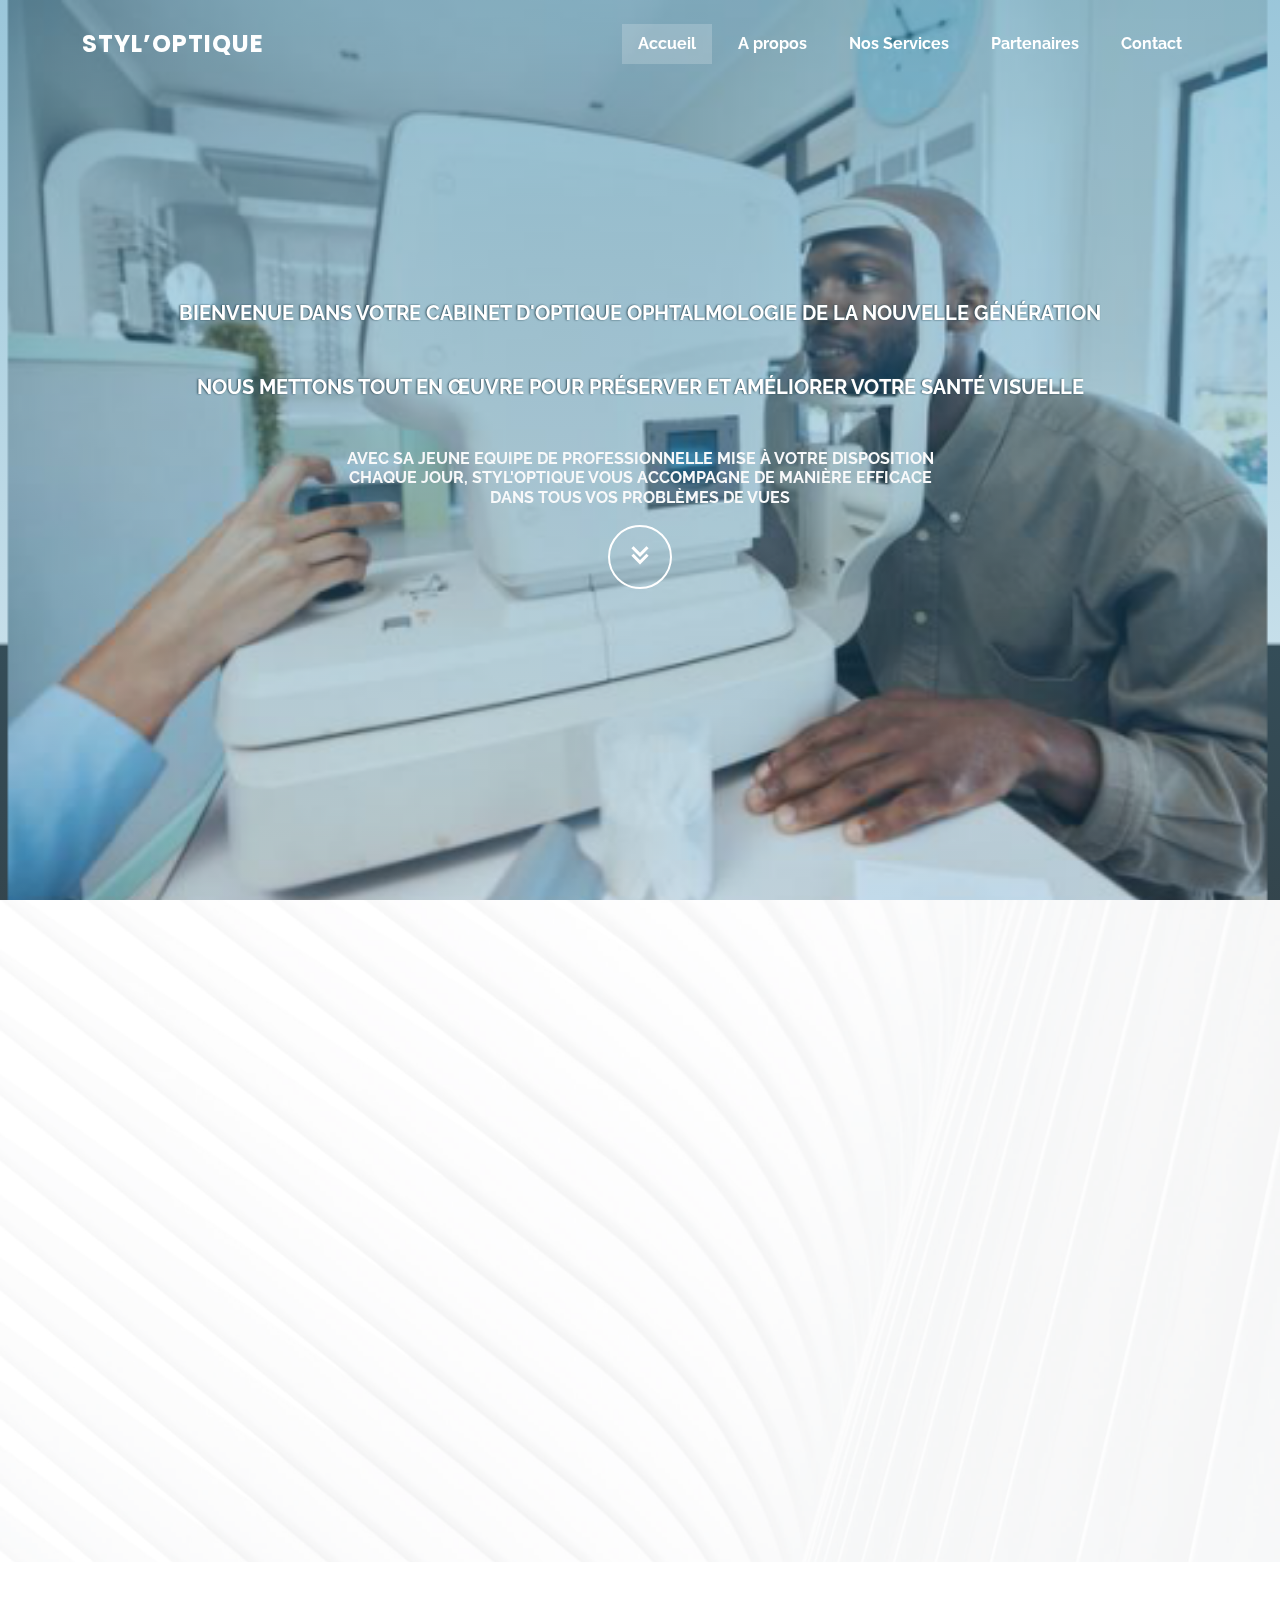
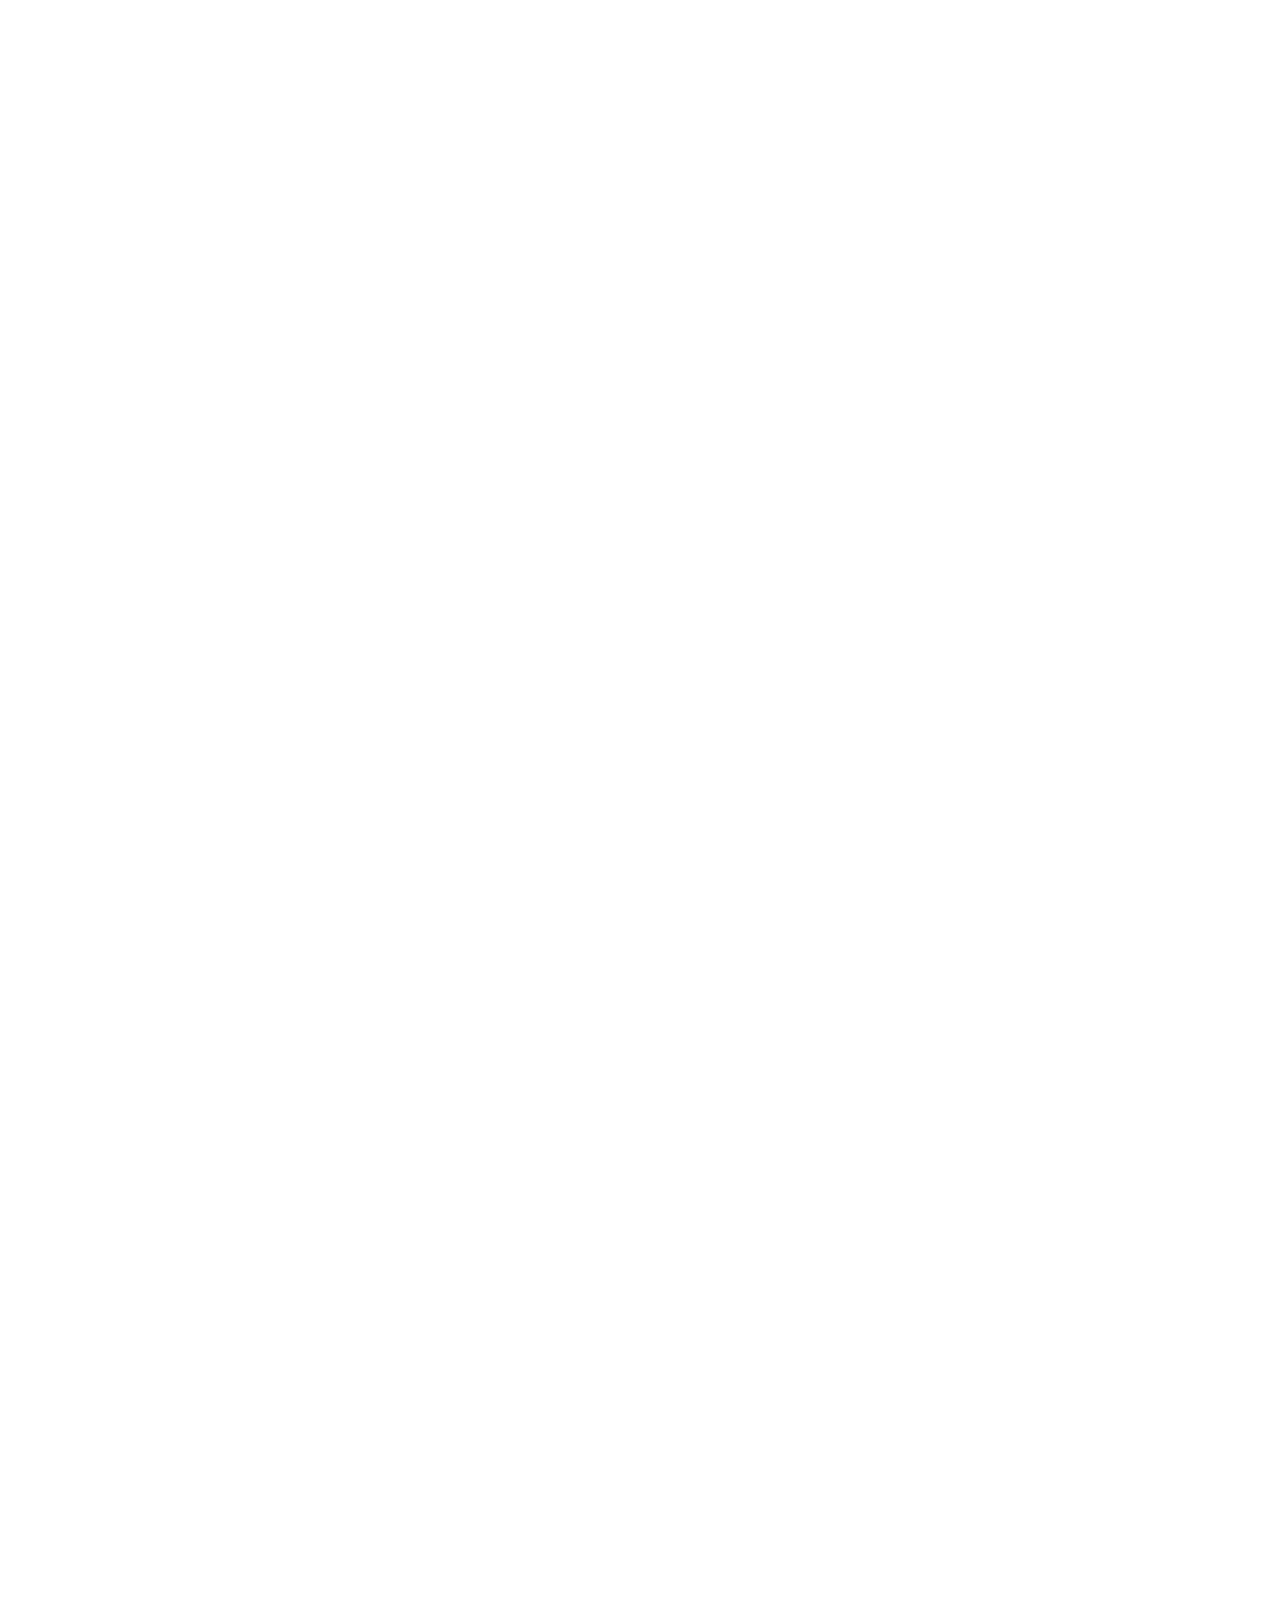
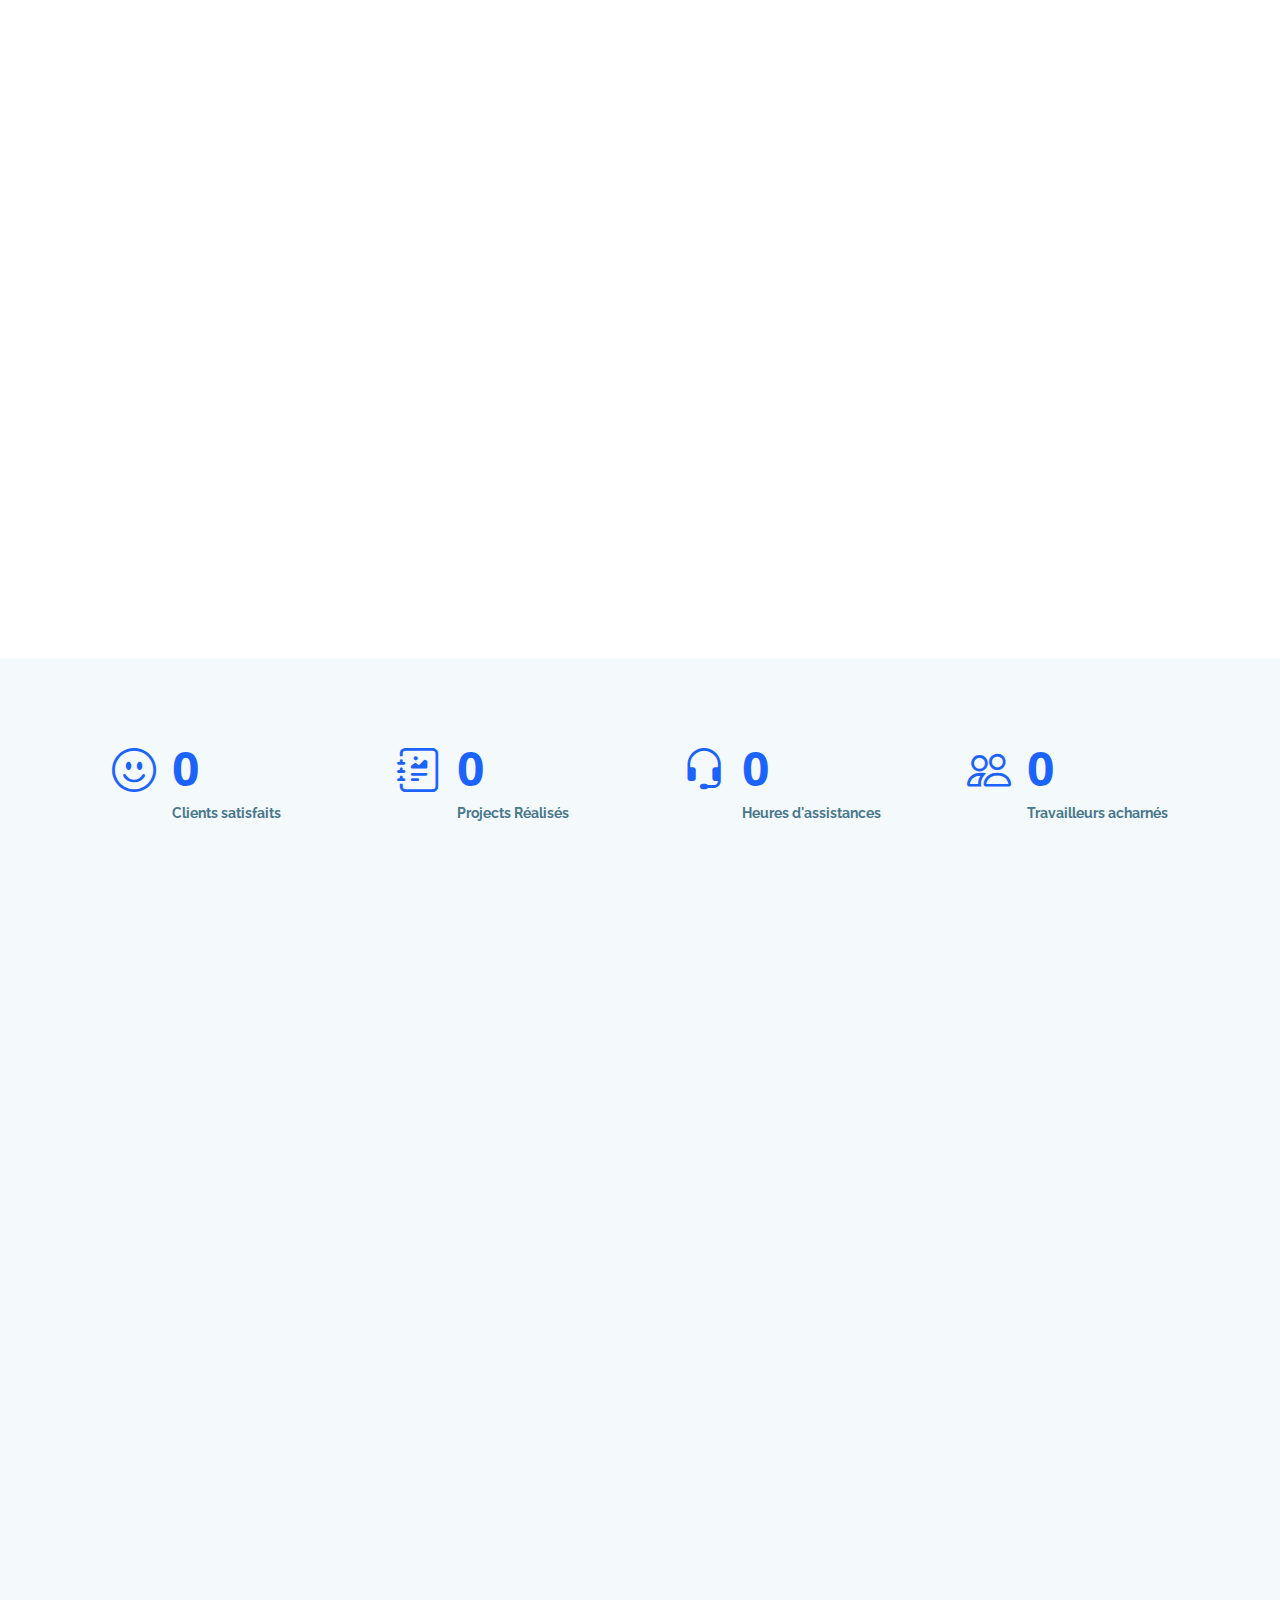
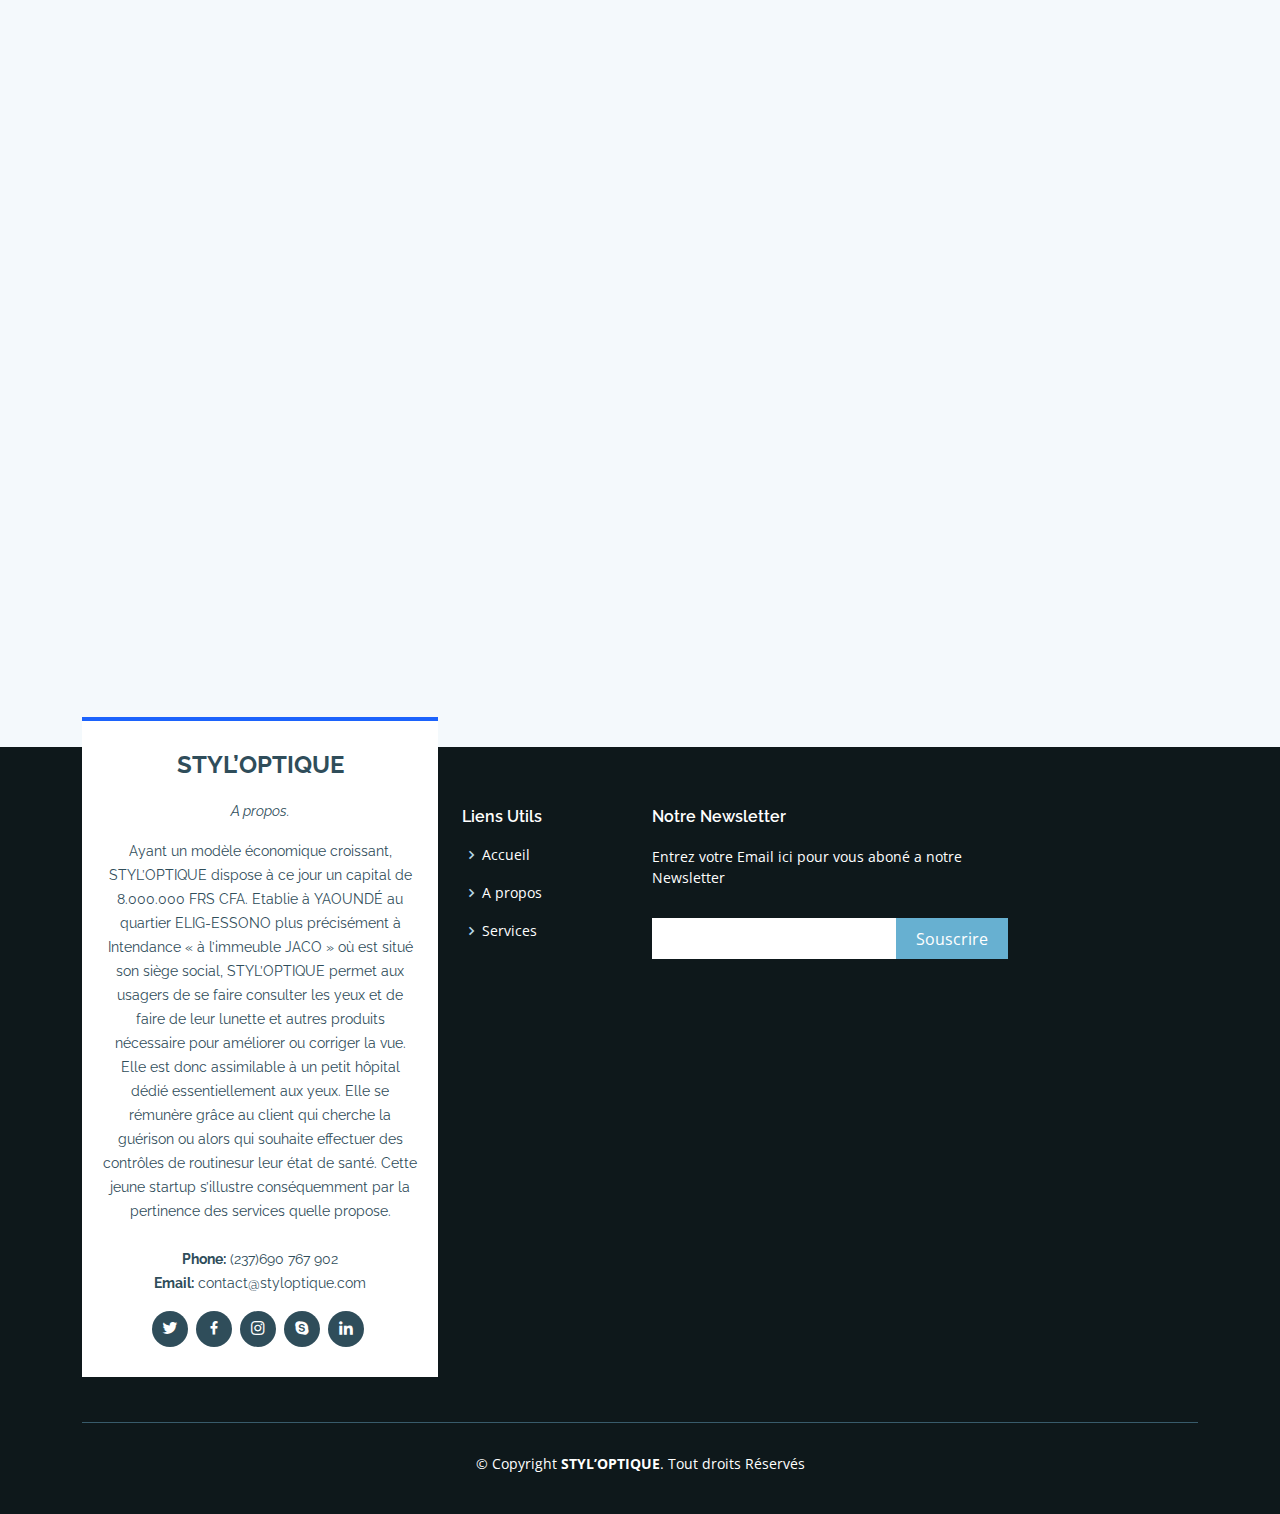
<file: index.html>
<!DOCTYPE html>
<html lang="en">
  <head>
    <meta charset="utf-8" />
    <meta content="width=device-width, initial-scale=1.0" name="viewport" />

    <title>Marcellin</title>
    <meta content="" name="description" />
    <meta content="" name="keywords" />

    <!-- Favicons -->
    <link href="assets/img/favicon.png" rel="icon" />
    <link href="assets/img/apple-touch-icon.png" rel="apple-touch-icon" />

    <!-- Google Fonts -->
    <link
      href="https://fonts.googleapis.com/css?family=Open+Sans:300,300i,400,400i,600,600i,700,700i|Raleway:300,300i,400,400i,500,500i,600,600i,700,700i|Poppins:300,300i,400,400i,500,500i,600,600i,700,700i"
      rel="stylesheet"
    />

    <!-- Vendor CSS Files -->
    <link href="assets/vendor/aos/aos.css" rel="stylesheet" />
    <link
      href="assets/vendor/bootstrap/css/bootstrap.min.css"
      rel="stylesheet"
    />
    <link
      href="assets/vendor/bootstrap-icons/bootstrap-icons.css"
      rel="stylesheet"
    />
    <link href="assets/vendor/boxicons/css/boxicons.min.css" rel="stylesheet" />
    <link
      href="assets/vendor/glightbox/css/glightbox.min.css"
      rel="stylesheet"
    />
    <link href="assets/vendor/swiper/swiper-bundle.min.css" rel="stylesheet" />

    <!-- Template Main CSS File -->
    <link href="assets/css/style.css" rel="stylesheet" />

    <!-- =======================================================
  * Template Name: Squadfree - v4.8.1
  * Template URL: https://bootstrapmade.com/squadfree-free-bootstrap-template-creative/
  * Author: BootstrapMade.com
  * License: https://bootstrapmade.com/license/
  ======================================================== -->
  </head>

  <body>
    <!-- ======= Header ======= -->
    <header id="header" class="fixed-top header-transparent">
      <div class="container d-flex align-items-center justify-content-between">
        <div class="logo">
          <h1 class="text-light">
            <a href="index.html"><span>STYL’OPTIQUE</span></a>
          </h1>
          <!-- Uncomment below if you prefer to use an image logo -->
          <!-- <a href="index.html"><img src="assets/img/logo.png" alt="" class="img-fluid"></a>-->
        </div>

        <nav id="navbar" class="navbar">
          <ul>
            <li>
              <a class="nav-link scrollto active" href="#hero">Accueil</a>
            </li>
            <li><a class="nav-link scrollto" href="#about">A propos</a></li>
            <li>
              <a class="nav-link scrollto" href="#services">Nos Services</a>
            </li>
            <li>
              <a class="nav-link scrollto" href="#partenaire"> Partenaires</a>
            </li>
            <!--          <li><a class="nav-link scrollto" href="#team">Team</a></li>-->
            <!--          <li class="dropdown"><a href="#"><span>Drop Down</span> <i class="bi bi-chevron-down"></i></a>-->
            <!--            <ul>-->
            <!--              <li><a href="#">Drop Down 1</a></li>-->
            <!--              <li class="dropdown"><a href="#"><span>Deep Drop Down</span> <i class="bi bi-chevron-right"></i></a>-->
            <!--                <ul>-->
            <!--                  <li><a href="#">Deep Drop Down 1</a></li>-->
            <!--                  <li><a href="#">Deep Drop Down 2</a></li>-->
            <!--                  <li><a href="#">Deep Drop Down 3</a></li>-->
            <!--                  <li><a href="#">Deep Drop Down 4</a></li>-->
            <!--                  <li><a href="#">Deep Drop Down 5</a></li>-->
            <!--                </ul>-->
            <!--              </li>-->
            <!--              <li><a href="#">Drop Down 2</a></li>-->
            <!--              <li><a href="#">Drop Down 3</a></li>-->
            <!--              <li><a href="#">Drop Down 4</a></li>-->
            <!--            </ul>-->
            <!--          </li>-->
            <li><a class="nav-link scrollto" href="#contact">Contact</a></li>
          </ul>
          <i class="bi bi-list mobile-nav-toggle"></i>
        </nav>
        <!-- .navbar -->
      </div>
    </header>
    <!-- End Header -->

    <!-- ======= Hero Section ======= -->
    <section id="hero">
      <div class="hero-container" data-aos="fade-up">
        <h2>
          Bienvenue dans votre cabinet d'optique ophtalmologie de la nouvelle
          génération
        </h2>
        <h2>
          Nous mettons tout en œuvre pour préserver et améliorer votre santé
          visuelle
        </h2>
        <div class="row justify-content-center">
          <div class="col-6">
            <h6 class="text-light fw-bold">
              AVEC SA JEUNE EQUIPE DE PROFESSIONNELLE MISE À VOTRE DISPOSITION
              CHAQUE JOUR, STYL'OPTIQUE VOUS ACCOMPAGNE DE MANIÈRE EFFICACE DANS
              TOUS VOS PROBLÈMES DE VUES
            </h6>
          </div>
        </div>
        <a href="#about" class="btn-get-started scrollto"
          ><i class="bx bx-chevrons-down"></i
        ></a>
      </div>
    </section>
    <!-- End Hero -->

    <main id="main">
      <!-- ======= About Section ======= -->
      <section id="about" class="about">
        <div class="container">
          <div class="row no-gutters">
            <div
              class="content col-xl-5 d-flex align-items-stretch"
              data-aos="fade-up"
            >
              <div class="content">
                <h3>A propos de nous</h3>
                <p>
                  Créé le 04 Octobre 2013, STYL’OPTIQUE est un cabinet d’optique
                  proposant une large gamme de variété de produit et service aux
                  populations du Cameroun, précisément celles de Yaoundé
                </p>
                <p>
                  Entreprise à cresponsabilité limitée à capital variable, elle
                  est née de l’initiative d’un jeune médecin camerounais issu de
                  la jeunesse ambitieuse et travailleuse que recherche le pays
                  pour le conduire vers un développement durable et
                  multisectoriel.
                </p>
                <a href="#" class="about-btn"
                  >A propos <i class="bx bx-chevron-right"></i
                ></a>
              </div>
            </div>
            <div class="col-xl-7 d-flex align-items-stretch">
              <div class="icon-boxes d-flex flex-column justify-content-center">
                <div class="row">
                  <div
                    class="col-md-6 icon-box"
                    data-aos="fade-up"
                    data-aos-delay="100"
                  >
                    <i class="bx bixby-vision"></i>
                    <h4>Vision</h4>
                    <p>
                      La vision de STYL’OPTIQUE au long terme est d’améliorer le
                      secteur de l'optique dans le domaine de la santé au
                      Cameroun, et de devenir une référence dans le domaine,
                      devenir le leader de ce secteur au Cameroun et plus tard
                      nourrir des ambitions d’expansion vers les autres
                      territoires Africains
                    </p>
                  </div>
                  <div
                    class="col-md-6 icon-box"
                    data-aos="fade-up"
                    data-aos-delay="200"
                  >
                    <!-- <i class="bx bx-cube-alt"></i>  -->
                    <h4>Missions</h4>
                    <p>
                      La mission principale de STYL’OPTIQUE est de faciliter
                      l’accès à des services de qualités et des couts abordables
                      aux populations, qui se font constamment arnaquer dans cet
                      exercice. Aussi met-elle ses compétences au service des
                      pouvoirs publics et aux particuliers lors des campagnes et
                      autres évènements, afin de contribuer continuellement et
                      quotidiennement au développement du secteur.
                    </p>
                  </div>
                  <div
                    class="col-md-6 icon-box"
                    data-aos="fade-up"
                    data-aos-delay="300"
                  >
                    <!-- <i class="bx bx-images"></i> -->
                    <h4>Valeurs</h4>
                    <p>Les valeurs prônées au sein de l’organisation sont :</p>

                    <ul>
                      <li>L’honnêteté</li>
                      <li>La rigueur</li>
                      <li>Le professionnalisme</li>
                      <li>La fiabilité</li>
                    </ul>
                  </div>
                  <!-- <div class="col-md-6 icon-box" data-aos="fade-up" data-aos-delay="400">
                  <i class="bx bx-shield"></i>
                  <h4>SECURITE</h4>
                  <p>Nous luttons farouchement contre la corruption et encourageons la bonne gouvernance</p>
                </div> -->
                </div>
              </div>
              <!-- End .content-->
            </div>
          </div>
        </div>
      </section>
      <!-- End About Section -->

      <!-- ======= Services Section ======= -->
      <section id="services" class="services">
        <div class="container">
          <div class="section-title" data-aos="fade-in" data-aos-delay="100">
            <h2>NOS SERVICES</h2>
            <!-- <h3>Business & Project Intelligence</h3> -->
            <h3>
              STYL’OPTIQUE propose principalement les services et produits
              suivant
            </h3>
          </div>

          <div class="row">
            <div
              class="col-md-6 col-lg-4 d-flex align-items-stretch mb-5 mb-lg-0"
            >
              <div class="icon-box service1" data-aos="fade-up">
                <div class="icon"><i class="bx bx-check-circle"></i></div>
                <h4 class="title"><a href="">Consultation des yeux </a></h4>
                <p class="description">
                  <img
                    src="./assets/img/consul_yeux.PNG"
                    height="150"
                    width="300"
                    alt=""
                  />
                </p>
              </div>
            </div>

            <div
              class="col-md-6 col-lg-4 d-flex align-items-stretch mb-5 mb-lg-0"
            >
              <div class="icon-box" data-aos="fade-up" data-aos-delay="100">
                <div class="icon"><i class="bx bx-check-circle"></i></div>
                <h4 class="title"><a href=""> Vente des lunettes </a></h4>
                <p class="description">
                  <img
                    src="./assets/img/lunette.jpg"
                    height="150"
                    width="300"
                    alt=""
                  />
                </p>
              </div>
            </div>

            <div
              class="col-md-6 col-lg-4 d-flex align-items-stretch mb-5 mb-lg-0"
            >
              <div class="icon-box" data-aos="fade-up" data-aos-delay="200">
                <div class="icon"><i class="bx bx-check-circle"></i></div>
                <h4 class="title"><a href=""> Vente des lentilles </a></h4>
                <p class="description">
                  <img
                    src="./assets/img/lentille.jpg"
                    height="150"
                    width="300"
                    alt=""
                  />
                </p>
              </div>
            </div>

            <div
              class="col-md-6 col-lg-4 d-flex align-items-stretch mb-5 mb-lg-0 my-2"
            >
              <div class="icon-box" data-aos="fade-up" data-aos-delay="300">
                <div class="icon"><i class="bx bx-check-circle"></i></div>
                <h4 class="title">
                  <a href=""> Vente des accessoires des lunettes </a>
                </h4>
                <p class="description">
                  <img
                    src="./assets/img/accessoire.webp"
                    height="150"
                    width="300"
                    alt=""
                  />
                </p>
              </div>
            </div>

            <div
              class="col-md-6 col-lg-4 d-flex align-items-stretch mb-5 mb-lg-0 my-2"
            >
              <div class="icon-box" data-aos="fade-up" data-aos-delay="300">
                <div class="icon"><i class="bx bx-check-circle"></i></div>
                <h4 class="title">
                  <a href=""
                    >Vente des produits d’entretien de lunettes Vente des
                    collyre pour les yeux Vente des produits d’entretien de
                    lunettes</a
                  >
                </h4>
                <p class="description">
                  <img
                    src="./assets/img/entretient.jpg"
                    height="150"
                    width="300"
                    alt=""
                  />
                </p>
              </div>
            </div>

            <div
              class="col-md-6 col-lg-4 d-flex align-items-stretch mb-5 mb-lg-0 my-2"
            >
              <div class="icon-box" data-aos="fade-up" data-aos-delay="300">
                <div class="icon"><i class="bx bx-check-circle"></i></div>
                <h4 class="title"><a href=""> Nettoyage de lentilles</a></h4>
                <p class="description">
                  <img
                    src="./assets/img/netoyage.jpg"
                    height="150"
                    width="300"
                    alt=""
                  />
                </p>
              </div>
            </div>

            <div
              class="col-md-6 col-lg-4 d-flex align-items-stretch mb-5 mb-lg-0 my-2"
            >
              <div class="icon-box" data-aos="fade-up" data-aos-delay="300">
                <div class="icon"><i class="bx bx-check-circle"></i></div>
                <h4 class="title">
                  <a href=""> Vente des collyre pour les yeux</a>
                </h4>
                <p class="description">
                  <img
                    src="./assets/img/colis.jpg"
                    height="150"
                    width="300"
                    alt=""
                  />
                </p>
              </div>
            </div>

            <div
              class="col-md-12 col-lg-8 d-flex align-items-stretch mb-5 mb-lg-0 my-2"
            >
              <div class="icon-box" data-aos="fade-up" data-aos-delay="300">
                <div class="icon"><i class="bx bx-check-circle"></i></div>

                <img
                  src="./assets/img/plaquette.PNG"
                  class="mx-4"
                  height="300"
                  width="550"
                  alt=""
                />
              </div>
            </div>
          </div>
        </div>

        <!--deuxieme partie services ----------------------------------->
        <br />
        <br />
        <br />
        <br />
        <br />
        <br />
      </section>
      <!-- End Services Section -->
      <!-- #partenaire     -->

      <section id="partenaire">
        <div class="container">
          <div class="section-title" data-aos="fade-in" data-aos-delay="100">
            <h3>Nos partenaires</h3>
            <p>
              Pour bien mener ses missions, STYL’OPTIQUE s’est entouré d’un
              nombre partenaires de poids sur la scène économique, certains avec
              qui il travaille, d’autres pour qui il a déjà travaillé
            </p>
          </div>

          <div class="row">
            <div
              class="col-md-6 col-lg-3 d-flex align-items-stretch mb-5 mb-lg-0"
            >
              <div class="icon-box" data-aos="fade-up">
                <div class="icon"><i class="bx bx-check"></i></div>
                <h4 class="">
                  <img
                    src="./assets/img/pat1.PNG"
                    width="200"
                    height="100"
                    alt=""
                  />
                </h4>
              </div>
            </div>

            <div
              class="col-md-6 col-lg-3 d-flex align-items-stretch mb-5 mb-lg-0"
            >
              <div class="icon-box" data-aos="fade-up" data-aos-delay="100">
                <div class="icon"><i class="bx bx-check"></i></div>
                <h4 class="title">
                  <img src="./assets/img/pat2.PNG" width="200" alt="" />
                </h4>
                <p class="description">...</p>
              </div>
            </div>

            <div
              class="col-md-6 col-lg-3 d-flex align-items-stretch mb-5 mb-lg-0"
            >
              <div class="icon-box" data-aos="fade-up" data-aos-delay="200">
                <div class="icon"><i class="bx bx-check"></i></div>
                <h4 class="title">
                  <img src="./assets/img/pat3.PNG" width="200" alt="" />
                </h4>
                <p class="description">...</p>
              </div>
            </div>

            <div
              class="col-md-6 col-lg-3 d-flex align-items-stretch mb-5 mb-lg-0 my-2"
            >
              <div class="icon-box" data-aos="fade-up" data-aos-delay="300">
                <div class="icon"><i class="bx bx-check"></i></div>
                <h4 class="">
                  <img src="./assets/img/pat4.PNG" width="200" alt="" />
                </h4>
                <p class="description">....</p>
              </div>
            </div>

            <div
              class="col-md-6 col-lg-4 d-flex align-items-stretch mb-5 mb-lg-0 my-2"
            >
              <div class="icon-box" data-aos="fade-up" data-aos-delay="300">
                <div class="icon"><i class="bx bx-check"></i></div>
                <h4 class="">
                  <img src="./assets/img/pat5.PNG" width="200" alt="" />
                </h4>
                <p class="description">....</p>
              </div>
            </div>
          </div>
        </div>
      </section>
      <!-- end partenaire -->
      <!-- ======= Counts Section ======= -->
      <section id="counts" class="counts section-bg">
        <div class="container">
          <div class="row no-gutters">
            <div class="col-lg-3 col-md-6 d-md-flex align-items-md-stretch">
              <div class="count-box">
                <i class="bi bi-emoji-smile"></i>
                <span
                  data-purecounter-start="0"
                  data-purecounter-end="232"
                  data-purecounter-duration="1"
                  class="purecounter"
                ></span>
                <p><strong> Clients satisfaits</strong></p>
              </div>
            </div>

            <div class="col-lg-3 col-md-6 d-md-flex align-items-md-stretch">
              <div class="count-box">
                <i class="bi bi-journal-richtext"></i>
                <span
                  data-purecounter-start="0"
                  data-purecounter-end="521"
                  data-purecounter-duration="1"
                  class="purecounter"
                ></span>
                <p><strong>Projects Réalisés</strong></p>
              </div>
            </div>

            <div class="col-lg-3 col-md-6 d-md-flex align-items-md-stretch">
              <div class="count-box">
                <i class="bi bi-headset"></i>
                <span
                  data-purecounter-start="0"
                  data-purecounter-end="1463"
                  data-purecounter-duration="1"
                  class="purecounter"
                ></span>
                <p><strong>Heures d'assistances</strong></p>
              </div>
            </div>

            <div class="col-lg-3 col-md-6 d-md-flex align-items-md-stretch">
              <div class="count-box">
                <i class="bi bi-people"></i>
                <span
                  data-purecounter-start="0"
                  data-purecounter-end="15"
                  data-purecounter-duration="1"
                  class="purecounter"
                ></span>
                <p><strong>Travailleurs acharnés</strong></p>
              </div>
            </div>
          </div>
        </div>
      </section>
      <!-- End Counts Section -->

      <!-- ======= Cta Section ======= -->
      <!-- <section id="cta" class="cta">
        <div class="row">
          <div class="col-lg-7 col-12">
            <div class="container" data-aos="zoom-in">
              <div class="text-center">
                <h3>LE CONSULTANT PRINCIPAL</h3>
                <p>
                  Notre Consultant principal CEO de PMIA est Ingénieur
                  Polytechnicien, Expert-consultant en Système de management,
                  développement stratégique et management des projets.
                </p>

                <p>
                  Il cumule 23 ans d’expérience pertinente au service
                  d’entreprises publiques de renommée comme la COTCO, le FEICOM
                  et la CAMTEL avec des états de service irréprochables. Dans
                  les deux dernières sociétés, il a occupé des postes de
                  Directeur dans les domaine de la Stratégie, des
                  infrastructures, des Projets et Programmes et de la Qualité,
                  postes ou il s’est particulièrement illustré dans la mise en
                  place de méthodes modernes dans la direction d’entreprise et
                  le management des projets.
                </p>

                <p>
                  Comme fait marquant à ces différentes fonction de direction,
                  l’on peut citer une haute contribution aux différentes
                  transformations organisationnelles et institutionnelles, la
                  réforme des systèmes de gestion des projets, la mise en place
                  de la GAR et du budget-programme, le développement et
                  l’entretien des démarches risques et qualité faisant du FEICOM
                  et de CAMTEL les premières entreprises publiques certifiées
                  ISO 9001.
                </p>
                <a class="cta-btn" href="#">Contacter</a>
              </div>
            </div>
          </div>

          <div class="col-lg-5 col-12" data-aos="zoom-in">
            <img src="./assets/img/tech-expert.jpg" alt="" />
          </div>
        </div>
      </section> -->
      <!-- End Cta Section -->

      <!-- ======= Portfolio Section ======= -->
      <!--    <section id="portfolio" class="portfolio">-->
      <!--      <div class="container">-->

      <!--        <div class="section-title" data-aos="fade-in" data-aos-delay="100">-->
      <!--          <h2>Portfolio</h2>-->
      <!--          <p>Magnam dolores commodi suscipit. Necessitatibus eius consequatur ex aliquid fuga eum quidem. Sit sint consectetur velit. Quisquam quos quisquam cupiditate. Et nemo qui impedit suscipit alias ea. Quia fugiat sit in iste officiis commodi quidem hic quas.</p>-->
      <!--        </div>-->

      <!--        <div class="row" data-aos="fade-in">-->
      <!--          <div class="col-lg-12 d-flex justify-content-center">-->
      <!--            <ul id="portfolio-flters">-->
      <!--              <li data-filter="*" class="filter-active">All</li>-->
      <!--              <li data-filter=".filter-app">App</li>-->
      <!--              <li data-filter=".filter-card">Card</li>-->
      <!--              <li data-filter=".filter-web">Web</li>-->
      <!--            </ul>-->
      <!--          </div>-->
      <!--        </div>-->

      <!--        <div class="row portfolio-container" data-aos="fade-up">-->

      <!--          <div class="col-lg-4 col-md-6 portfolio-item filter-app">-->
      <!--            <div class="portfolio-wrap">-->
      <!--              <img src="assets/img/portfolio/portfolio-1.jpg" class="img-fluid" alt="">-->
      <!--              <div class="portfolio-links">-->
      <!--                <a href="assets/img/portfolio/portfolio-1.jpg" data-gallery="portfolioGallery" class="portfolio-lightbox" title="App 1"><i class="bx bx-plus"></i></a>-->
      <!--                <a href="portfolio-details.html" title="More Details"><i class="bx bx-link"></i></a>-->
      <!--              </div>-->
      <!--            </div>-->
      <!--          </div>-->

      <!--          <div class="col-lg-4 col-md-6 portfolio-item filter-web">-->
      <!--            <div class="portfolio-wrap">-->
      <!--              <img src="assets/img/portfolio/portfolio-2.jpg" class="img-fluid" alt="">-->
      <!--              <div class="portfolio-links">-->
      <!--                <a href="assets/img/portfolio/portfolio-2.jpg" data-gallery="portfolioGallery" class="portfolio-lightbox" title="Web 3"><i class="bx bx-plus"></i></a>-->
      <!--                <a href="portfolio-details.html" title="More Details"><i class="bx bx-link"></i></a>-->
      <!--              </div>-->
      <!--            </div>-->
      <!--          </div>-->

      <!--          <div class="col-lg-4 col-md-6 portfolio-item filter-app">-->
      <!--            <div class="portfolio-wrap">-->
      <!--              <img src="assets/img/portfolio/portfolio-3.jpg" class="img-fluid" alt="">-->
      <!--              <div class="portfolio-links">-->
      <!--                <a href="assets/img/portfolio/portfolio-3.jpg" data-gallery="portfolioGallery" class="portfolio-lightbox" title="App 2"><i class="bx bx-plus"></i></a>-->
      <!--                <a href="portfolio-details.html" title="More Details"><i class="bx bx-link"></i></a>-->
      <!--              </div>-->
      <!--            </div>-->
      <!--          </div>-->

      <!--          <div class="col-lg-4 col-md-6 portfolio-item filter-card">-->
      <!--            <div class="portfolio-wrap">-->
      <!--              <img src="assets/img/portfolio/portfolio-4.jpg" class="img-fluid" alt="">-->
      <!--              <div class="portfolio-links">-->
      <!--                <a href="assets/img/portfolio/portfolio-4.jpg" data-gallery="portfolioGallery" class="portfolio-lightbox" title="Card 2"><i class="bx bx-plus"></i></a>-->
      <!--                <a href="portfolio-details.html" title="More Details"><i class="bx bx-link"></i></a>-->
      <!--              </div>-->
      <!--            </div>-->
      <!--          </div>-->

      <!--          <div class="col-lg-4 col-md-6 portfolio-item filter-web">-->
      <!--            <div class="portfolio-wrap">-->
      <!--              <img src="assets/img/portfolio/portfolio-5.jpg" class="img-fluid" alt="">-->
      <!--              <div class="portfolio-links">-->
      <!--                <a href="assets/img/portfolio/portfolio-5.jpg" data-gallery="portfolioGallery" class="portfolio-lightbox" title="Web 2"><i class="bx bx-plus"></i></a>-->
      <!--                <a href="portfolio-details.html" title="More Details"><i class="bx bx-link"></i></a>-->
      <!--              </div>-->
      <!--            </div>-->
      <!--          </div>-->

      <!--          <div class="col-lg-4 col-md-6 portfolio-item filter-app">-->
      <!--            <div class="portfolio-wrap">-->
      <!--              <img src="assets/img/portfolio/portfolio-6.jpg" class="img-fluid" alt="">-->
      <!--              <div class="portfolio-links">-->
      <!--                <a href="assets/img/portfolio/portfolio-6.jpg" data-gallery="portfolioGallery" class="portfolio-lightbox" title="App 3"><i class="bx bx-plus"></i></a>-->
      <!--                <a href="portfolio-details.html" title="More Details"><i class="bx bx-link"></i></a>-->
      <!--              </div>-->
      <!--            </div>-->
      <!--          </div>-->

      <!--          <div class="col-lg-4 col-md-6 portfolio-item filter-card">-->
      <!--            <div class="portfolio-wrap">-->
      <!--              <img src="assets/img/portfolio/portfolio-7.jpg" class="img-fluid" alt="">-->
      <!--              <div class="portfolio-links">-->
      <!--                <a href="assets/img/portfolio/portfolio-7.jpg" data-gallery="portfolioGallery" class="portfolio-lightbox" title="Card 1"><i class="bx bx-plus"></i></a>-->
      <!--                <a href="portfolio-details.html" title="More Details"><i class="bx bx-link"></i></a>-->
      <!--              </div>-->
      <!--            </div>-->
      <!--          </div>-->

      <!--          <div class="col-lg-4 col-md-6 portfolio-item filter-card">-->
      <!--            <div class="portfolio-wrap">-->
      <!--              <img src="assets/img/portfolio/portfolio-8.jpg" class="img-fluid" alt="">-->
      <!--              <div class="portfolio-links">-->
      <!--                <a href="assets/img/portfolio/portfolio-8.jpg" data-gallery="portfolioGallery" class="portfolio-lightbox" title="Card 3"><i class="bx bx-plus"></i></a>-->
      <!--                <a href="portfolio-details.html" title="More Details"><i class="bx bx-link"></i></a>-->
      <!--              </div>-->
      <!--            </div>-->
      <!--          </div>-->

      <!--          <div class="col-lg-4 col-md-6 portfolio-item filter-web">-->
      <!--            <div class="portfolio-wrap">-->
      <!--              <img src="assets/img/portfolio/portfolio-9.jpg" class="img-fluid" alt="">-->
      <!--              <div class="portfolio-links">-->
      <!--                <a href="assets/img/portfolio/portfolio-9.jpg" data-gallery="portfolioGallery" class="portfolio-lightbox" title="Web 3"><i class="bx bx-plus"></i></a>-->
      <!--                <a href="portfolio-details.html" title="More Details"><i class="bx bx-link"></i></a>-->
      <!--              </div>-->
      <!--            </div>-->
      <!--          </div>-->

      <!--        </div>-->

      <!--      </div>-->
      <!--    </section>-->
      <!-- End Portfolio Section -->

      <!-- ======= Testimonials Section ======= -->
      <section id="testimonials" class="testimonials section-bg">
        <div class="container">
          <div class="section-title" data-aos="fade-in" data-aos-delay="100">
            <h2>Témoignages</h2>
            <p>
              Ce que disent nos clients après après nous avoir fait confiance
            </p>
          </div>

          <div
            class="testimonials-slider swiper"
            data-aos="fade-up"
            data-aos-delay="100"
          >
            <div class="swiper-wrapper">
              <div class="swiper-slide">
                <div class="testimonial-item">
                  <p>
                    <i class="bx bxs-quote-alt-left quote-icon-left"></i>
                    J’ai beaucoup apprécié l’écoute et les conseils prodigués
                    par mon conseiller. J’avais grand besoin d'un tel service de
                    soin de mes lunettes
                    <i class="bx bxs-quote-alt-right quote-icon-right"></i>
                  </p>
                  <img
                    src="assets/img/testimonials/tem1.jpg"
                    class="testimonial-img"
                    alt=""
                  />
                  <h3>Saul Goodman</h3>
                  <h4>Ceo &amp; Founder</h4>
                </div>
              </div>
              <!-- End testimonial item -->

              <div class="swiper-slide">
                <div class="testimonial-item">
                  <p>
                    <i class="bx bxs-quote-alt-left quote-icon-left"></i>
                    C'est la deuxième fois que j'ai recours a vos services et
                    vous remercie tous pour l'excellent travail et les super
                    conseils que vous nous donnés a propos de la santé de mes
                    yeux.
                    <i class="bx bxs-quote-alt-right quote-icon-right"></i>
                  </p>
                  <img
                    src="assets/img/testimonials/tem2.jpg"
                    class="testimonial-img"
                    alt=""
                  />
                  <h3>Sara Wilsson</h3>
                  <h4>Designer</h4>
                </div>
              </div>
              <!-- End testimonial item -->

              <div class="swiper-slide">
                <div class="testimonial-item">
                  <p>
                    <i class="bx bxs-quote-alt-left quote-icon-left"></i>
                    « Merci beaucoup à ma conseillère pour son encouragement!
                    Elle est très inspirante et d’une grande aide! »
                    <i class="bx bxs-quote-alt-right quote-icon-right"></i>
                  </p>
                  <img
                    src="assets/img/testimonials/tem3.jpg"
                    class="testimonial-img"
                    alt=""
                  />
                  <h3>Jena Karlis</h3>
                  <h4>Store Owner</h4>
                </div>
              </div>
              <!-- End testimonial item -->

              <div class="swiper-slide">
                <div class="testimonial-item">
                  <p>
                    <i class="bx bxs-quote-alt-left quote-icon-left"></i>
                    J’aimerais spécifiquement exprimer ma gratitude à ma
                    conseillère qui, dans son accompagnement chez STYL'OPTIQUE,
                    m’a été d’une aide précieuse surtout pour son écoute et sa
                    compréhension
                    <i class="bx bxs-quote-alt-right quote-icon-right"></i>
                  </p>
                  <img
                    src="assets/img/testimonials/tem4.jpg"
                    class="testimonial-img"
                    alt=""
                  />
                  <h3>wane Brandon</h3>
                  <h4>Entrepreneur</h4>
                </div>
              </div>
              <!-- End testimonial item -->

              <div class="swiper-slide">
                <div class="testimonial-item">
                  <p>
                    <i class="bx bxs-quote-alt-left quote-icon-left"></i>
                    Je trouve votre équipe tellement chouette par l’énergie que
                    vous dégagez lors de l'accueil et des soins
                    <i class="bx bxs-quote-alt-right quote-icon-right"></i>
                  </p>
                  <img
                    src="assets/img/testimonials/tem5.jpg"
                    class="testimonial-img"
                    alt=""
                  />
                  <h3>Marcellin Larson</h3>
                  <h4>patiente</h4>
                </div>
              </div>
              <!-- End testimonial item -->
            </div>
            <div class="swiper-pagination"></div>
          </div>
        </div>
      </section>
      <!-- End Testimonials Section -->

      <!-- ======= Team Section ======= -->
      <!--    <section id="team" class="team">-->
      <!--      <div class="container">-->

      <!--        <div class="section-title" data-aos="fade-in" data-aos-delay="100">-->
      <!--          <h2>Team</h2>-->
      <!--          <p>Magnam dolores commodi suscipit. Necessitatibus eius consequatur ex aliquid fuga eum quidem. Sit sint consectetur velit. Quisquam quos quisquam cupiditate. Et nemo qui impedit suscipit alias ea. Quia fugiat sit in iste officiis commodi quidem hic quas.</p>-->
      <!--        </div>-->

      <!--        <div class="row">-->

      <!--          <div class="col-lg-4 col-md-6">-->
      <!--            <div class="member" data-aos="fade-up">-->
      <!--              <div class="pic"><img src="assets/img/team/team-1.jpg" class="img-fluid" alt=""></div>-->
      <!--              <div class="member-info">-->
      <!--                <h4>Walter White</h4>-->
      <!--                <span>Chief Executive Officer</span>-->
      <!--                <div class="social">-->
      <!--                  <a href=""><i class="bi bi-twitter"></i></a>-->
      <!--                  <a href=""><i class="bi bi-facebook"></i></a>-->
      <!--                  <a href=""><i class="bi bi-instagram"></i></a>-->
      <!--                  <a href=""><i class="bi bi-linkedin"></i></a>-->
      <!--                </div>-->
      <!--              </div>-->
      <!--            </div>-->
      <!--          </div>-->

      <!--          <div class="col-lg-4 col-md-6">-->
      <!--            <div class="member" data-aos="fade-up" data-aos-delay="150">-->
      <!--              <div class="pic"><img src="assets/img/team/team-2.jpg" class="img-fluid" alt=""></div>-->
      <!--              <div class="member-info">-->
      <!--                <h4>Sarah Jhonson</h4>-->
      <!--                <span>Product Manager</span>-->
      <!--                <div class="social">-->
      <!--                  <a href=""><i class="bi bi-twitter"></i></a>-->
      <!--                  <a href=""><i class="bi bi-facebook"></i></a>-->
      <!--                  <a href=""><i class="bi bi-instagram"></i></a>-->
      <!--                  <a href=""><i class="bi bi-linkedin"></i></a>-->
      <!--                </div>-->
      <!--              </div>-->
      <!--            </div>-->
      <!--          </div>-->

      <!--          <div class="col-lg-4 col-md-6">-->
      <!--            <div class="member" data-aos="fade-up" data-aos-delay="300">-->
      <!--              <div class="pic"><img src="assets/img/team/team-3.jpg" class="img-fluid" alt=""></div>-->
      <!--              <div class="member-info">-->
      <!--                <h4>William Anderson</h4>-->
      <!--                <span>CTO</span>-->
      <!--                <div class="social">-->
      <!--                  <a href=""><i class="bi bi-twitter"></i></a>-->
      <!--                  <a href=""><i class="bi bi-facebook"></i></a>-->
      <!--                  <a href=""><i class="bi bi-instagram"></i></a>-->
      <!--                  <a href=""><i class="bi bi-linkedin"></i></a>-->
      <!--                </div>-->
      <!--              </div>-->
      <!--            </div>-->
      <!--          </div>-->

      <!--        </div>-->

      <!--      </div>-->
      <!--    </section>-->
      <!-- End Team Section -->

      <!-- ======= Contact Section ======= -->
      <section id="contact" class="contact section-bg">
        <div class="container" data-aos="fade-up">
          <div class="section-title">
            <h2>Contact</h2>
            <p>Nous retrouver, Nous contacter</p>
          </div>

          <div class="row">
            <div class="col-lg-6">
              <div class="info-box mb-4">
                <i class="bx bx-map"></i>
                <h3>Notre Addresse</h3>
                <p>Yaoundé,Elig-essono</p>
              </div>
            </div>

            <div class="col-lg-3 col-md-6">
              <div class="info-box mb-4">
                <i class="bx bx-envelope"></i>
                <h3>Envoyé nous un Email</h3>
                <p>contact@styloptique.com</p>
              </div>
            </div>

            <div class="col-lg-3 col-md-6">
              <div class="info-box mb-4">
                <i class="bx bx-phone-call"></i>
                <h3>Appelez Nous</h3>
                <p>(237) 690 767 902</p>
              </div>
            </div>
          </div>

          <div class="row">
            <div class="col-lg-6">
              <!--            <iframe class="mb-4 mb-lg-0" src="https://www.google.com/maps/embed?pb=!1m14!1m8!1m3!1d12097.433213460943!2d-74.0062269!3d40.7101282!3m2!1i1024!2i768!4f13.1!3m3!1m2!1s0x0%3A0xb89d1fe6bc499443!2sDowntown+Conference+Center!5e0!3m2!1smk!2sbg!4v1539943755621" frameborder="0" style="border:0; width: 100%; height: 384px;" allowfullscreen></iframe>-->
              <div class="mapouter">
                <div class="gmap_canvas">
                  <iframe
                    width="600"
                    height="370"
                    id="gmap_canvas"
                    src="https://maps.google.com/maps?q=simbock&t=&z=13&ie=UTF8&iwloc=&output=embed"
                    frameborder="0"
                    scrolling="no"
                    marginheight="0"
                    marginwidth="0"
                  ></iframe
                  ><a href="https://fmovies-online.net"></a><br /><style>
                    .mapouter {
                      position: relative;
                      text-align: right;
                    }
                    .gmap_canvas {
                      overflow: hidden;
                      background: none !important;
                    }
                  </style>
                </div>
              </div>
            </div>

            <div class="col-lg-6">
              <form
                action="forms/contact.php"
                method="post"
                role="form"
                class="php-email-form"
              >
                <div class="row">
                  <div class="col-md-6 form-group">
                    <input
                      type="text"
                      name="name"
                      class="form-control"
                      id="name"
                      placeholder="Votre Nom"
                      required
                    />
                  </div>
                  <div class="col-md-6 form-group mt-3 mt-md-0">
                    <input
                      type="email"
                      class="form-control"
                      name="email"
                      id="email"
                      placeholder="Votre Email"
                      required
                    />
                  </div>
                </div>
                <div class="form-group mt-3">
                  <input
                    type="text"
                    class="form-control"
                    name="subject"
                    id="subject"
                    placeholder="Objet"
                    required
                  />
                </div>
                <div class="form-group mt-3">
                  <textarea
                    class="form-control"
                    name="message"
                    rows="5"
                    placeholder="Message"
                    required
                  ></textarea>
                </div>
                <div class="my-3">
                  <div class="loading">Loading</div>
                  <div class="error-message"></div>
                  <div class="sent-message">
                    Votre message a été envoyé. merci !
                  </div>
                </div>
                <div class="text-center">
                  <button type="submit">Envoyer</button>
                </div>
              </form>
            </div>
          </div>
        </div>
      </section>
      <!-- End Contact Section -->
    </main>
    <!-- End #main -->

    <!-- ======= Footer ======= -->
    <footer id="footer">
      <div class="footer-top">
        <div class="container">
          <div class="row">
            <div class="col-lg-4 col-md-6">
              <div class="footer-info">
                <h3>STYL’OPTIQUE</h3>
                <p class="pb-3"><em>A propos.</em></p>
                <p>
                  Ayant un modèle économique croissant, STYL’OPTIQUE dispose à
                  ce jour un capital de 8.000.000 FRS CFA. Etablie à YAOUNDÉ au
                  quartier ELIG-ESSONO plus précisément à Intendance « à
                  l’immeuble JACO » où est situé son siège social, STYL’OPTIQUE
                  permet aux usagers de se faire consulter les yeux et de faire
                  de leur lunette et autres produits nécessaire pour améliorer
                  ou corriger la vue. Elle est donc assimilable à un petit
                  hôpital dédié essentiellement aux yeux. Elle se rémunère grâce
                  au client qui cherche la guérison ou alors qui souhaite
                  effectuer des contrôles de routinesur leur état de santé.
                  Cette jeune startup s’illustre conséquemment par la pertinence
                  des services quelle propose.

                  <br /><br />
                  <strong>Phone:</strong>
                  (237)690 767 902<br />
                  <strong>Email:</strong>
                  contact@styloptique.com<br />
                </p>
                <div class="social-links mt-3">
                  <a href="#" class="twitter"><i class="bx bxl-twitter"></i></a>
                  <a href="#" class="facebook"
                    ><i class="bx bxl-facebook"></i
                  ></a>
                  <a href="#" class="instagram"
                    ><i class="bx bxl-instagram"></i
                  ></a>
                  <a href="#" class="google-plus"
                    ><i class="bx bxl-skype"></i
                  ></a>
                  <a href="#" class="linkedin"
                    ><i class="bx bxl-linkedin"></i
                  ></a>
                </div>
              </div>
            </div>

            <div class="col-lg-2 col-md-6 footer-links">
              <h4>Liens Utils</h4>
              <ul>
                <li>
                  <i class="bx bx-chevron-right"></i> <a href="#">Accueil</a>
                </li>
                <li>
                  <i class="bx bx-chevron-right"></i> <a href="#">A propos </a>
                </li>
                <li>
                  <i class="bx bx-chevron-right"></i> <a href="#">Services</a>
                </li>
                <!--              <li><i class="bx bx-chevron-right"></i> <a href="#">Terms of service</a></li>-->
                <!--              <li><i class="bx bx-chevron-right"></i> <a href="#">Privacy policy</a></li>-->
              </ul>
            </div>

            <!-- <div class="col-lg-2 col-md-6 footer-links">
              <h4>Nos Services</h4>
              <ul>
                <li>
                  <i class="bx bx-chevron-right"></i>
                  <a href="#">
                    <small
                      >Développement industriel et infrastructurel</small
                    ></a
                  >
                </li>
                <li>
                  <i class="bx bx-chevron-right"></i>
                  <a href="#">
                    <small>
                      Etudes économiques, financières et commerciales des
                      projets</small
                    ></a
                  >
                </li>
                <li>
                  <i class="bx bx-chevron-right"></i>
                  <a href="#">
                    <small>
                      Recherche, développement et mise en relation d’affaires -
                      Import/ Export d’entreprises</small
                    ></a
                  >
                </li>
                <li>
                  <i class="bx bx-chevron-right"></i>
                  <a href="#">
                    <sma>Audit et évaluation des projets et programmes</sma></a
                  >
                </li>
                <li>
                  <i class="bx bx-chevron-right"></i>
                  <a href="#"
                    ><smal>Représentation et gestion d’affaires</smal></a
                  >
                </li>
              </ul>
            </div> -->

            <div class="col-lg-4 col-md-6 footer-newsletter">
              <h4>Notre Newsletter</h4>
              <p>Entrez votre Email ici pour vous aboné a notre Newsletter</p>
              <form action="" method="post">
                <input type="email" name="email" /><input
                  type="submit"
                  value="Souscrire"
                />
              </form>
            </div>
          </div>
        </div>
      </div>

      <div class="container">
        <div class="copyright">
          &copy; Copyright <strong><span>STYL’OPTIQUE</span></strong
          >. Tout droits Réservés
        </div>
        <div class="credits">
          <!-- All the links in the footer should remain intact. -->
          <!-- You can delete the links only if you purchased the pro version. -->
          <!-- Licensing information: https://bootstrapmade.com/license/ -->
          <!-- Purchase the pro version with working PHP/AJAX contact form: https://bootstrapmade.com/squadfree-free-bootstrap-template-creative/ -->
        </div>
      </div>
    </footer>
    <!-- End Footer -->

    <a
      href="#"
      class="back-to-top d-flex align-items-center justify-content-center"
      ><i class="bi bi-arrow-up-short"></i
    ></a>

    <!-- Vendor JS Files -->
    <script src="assets/vendor/purecounter/purecounter_vanilla.js"></script>
    <script src="assets/vendor/aos/aos.js"></script>
    <script src="assets/vendor/bootstrap/js/bootstrap.bundle.min.js"></script>
    <script src="assets/vendor/glightbox/js/glightbox.min.js"></script>
    <script src="assets/vendor/isotope-layout/isotope.pkgd.min.js"></script>
    <script src="assets/vendor/swiper/swiper-bundle.min.js"></script>
    <script src="assets/vendor/php-email-form/validate.js"></script>

    <!-- Template Main JS File -->
    <script src="assets/js/main.js"></script>
  </body>
</html>
</file>
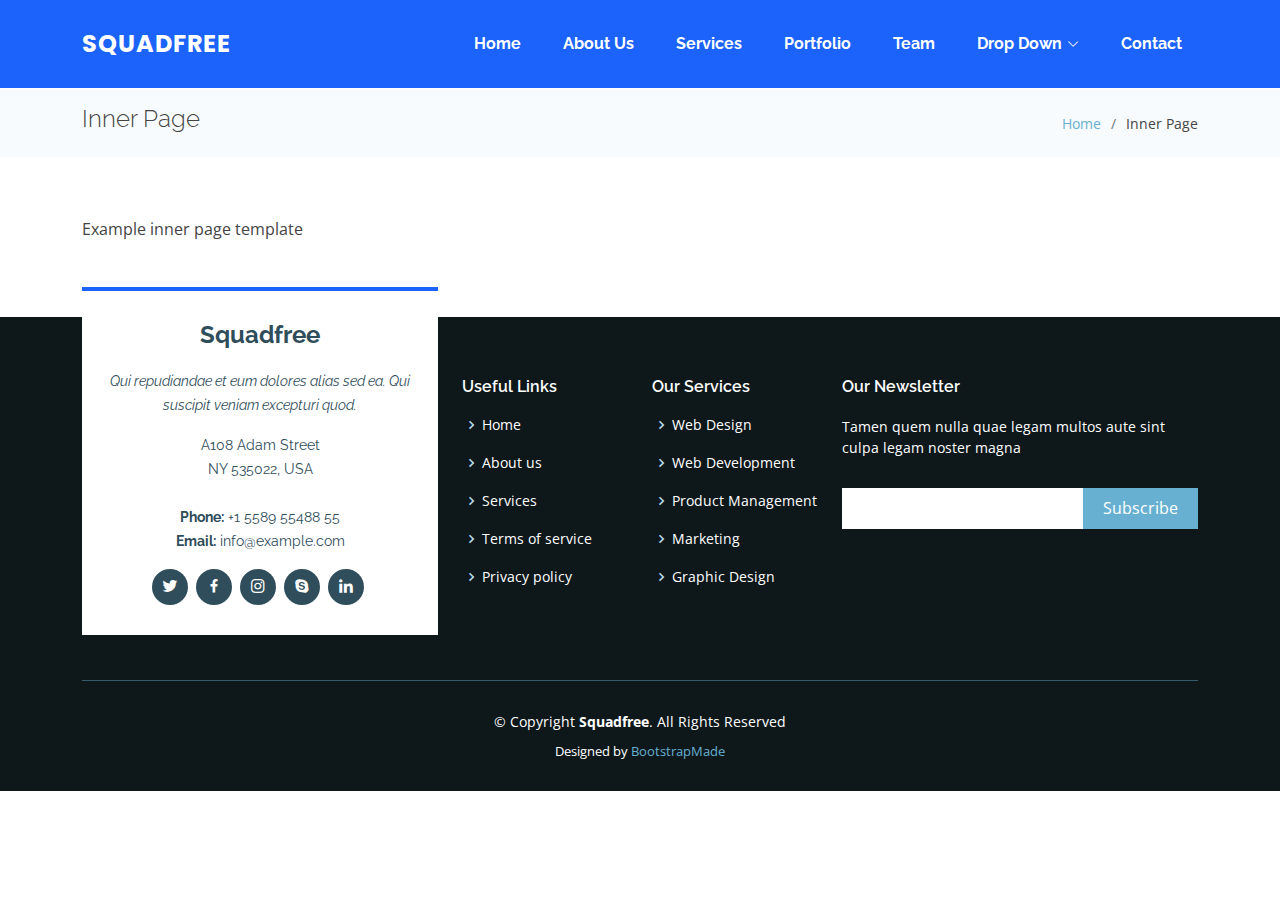
<file: inner-page.html>
<!DOCTYPE html>
<html lang="en">

<head>
  <meta charset="utf-8">
  <meta content="width=device-width, initial-scale=1.0" name="viewport">

  <title>Inner Page - Squadfree Bootstrap Template</title>
  <meta content="" name="description">
  <meta content="" name="keywords">

  <!-- Favicons -->
  <link href="assets/img/favicon.png" rel="icon">
  <link href="assets/img/apple-touch-icon.png" rel="apple-touch-icon">

  <!-- Google Fonts -->
  <link href="https://fonts.googleapis.com/css?family=Open+Sans:300,300i,400,400i,600,600i,700,700i|Raleway:300,300i,400,400i,500,500i,600,600i,700,700i|Poppins:300,300i,400,400i,500,500i,600,600i,700,700i" rel="stylesheet">

  <!-- Vendor CSS Files -->
  <link href="assets/vendor/aos/aos.css" rel="stylesheet">
  <link href="assets/vendor/bootstrap/css/bootstrap.min.css" rel="stylesheet">
  <link href="assets/vendor/bootstrap-icons/bootstrap-icons.css" rel="stylesheet">
  <link href="assets/vendor/boxicons/css/boxicons.min.css" rel="stylesheet">
  <link href="assets/vendor/glightbox/css/glightbox.min.css" rel="stylesheet">
  <link href="assets/vendor/swiper/swiper-bundle.min.css" rel="stylesheet">

  <!-- Template Main CSS File -->
  <link href="assets/css/style.css" rel="stylesheet">

  <!-- =======================================================
  * Template Name: Squadfree - v4.8.1
  * Template URL: https://bootstrapmade.com/squadfree-free-bootstrap-template-creative/
  * Author: BootstrapMade.com
  * License: https://bootstrapmade.com/license/
  ======================================================== -->
</head>

<body>

  <!-- ======= Header ======= -->
  <header id="header" class="fixed-top ">
    <div class="container d-flex align-items-center justify-content-between">

      <div class="logo">
        <h1 class="text-light"><a href="index.html"><span>Squadfree</span></a></h1>
        <!-- Uncomment below if you prefer to use an image logo -->
        <!-- <a href="index.html"><img src="assets/img/logo.png" alt="" class="img-fluid"></a>-->
      </div>

      <nav id="navbar" class="navbar">
        <ul>
          <li><a class="nav-link scrollto " href="#hero">Home</a></li>
          <li><a class="nav-link scrollto" href="#about">About Us</a></li>
          <li><a class="nav-link scrollto" href="#services">Services</a></li>
          <li><a class="nav-link scrollto" href="#portfolio">Portfolio</a></li>
          <li><a class="nav-link scrollto" href="#team">Team</a></li>
          <li class="dropdown"><a href="#"><span>Drop Down</span> <i class="bi bi-chevron-down"></i></a>
            <ul>
              <li><a href="#">Drop Down 1</a></li>
              <li class="dropdown"><a href="#"><span>Deep Drop Down</span> <i class="bi bi-chevron-right"></i></a>
                <ul>
                  <li><a href="#">Deep Drop Down 1</a></li>
                  <li><a href="#">Deep Drop Down 2</a></li>
                  <li><a href="#">Deep Drop Down 3</a></li>
                  <li><a href="#">Deep Drop Down 4</a></li>
                  <li><a href="#">Deep Drop Down 5</a></li>
                </ul>
              </li>
              <li><a href="#">Drop Down 2</a></li>
              <li><a href="#">Drop Down 3</a></li>
              <li><a href="#">Drop Down 4</a></li>
            </ul>
          </li>
          <li><a class="nav-link scrollto" href="#contact">Contact</a></li>
        </ul>
        <i class="bi bi-list mobile-nav-toggle"></i>
      </nav><!-- .navbar -->

    </div>
  </header><!-- End Header -->

  <main id="main">

    <!-- ======= Breadcrumbs Section ======= -->
    <section class="breadcrumbs">
      <div class="container">

        <div class="d-flex justify-content-between align-items-center">
          <h2>Inner Page</h2>
          <ol>
            <li><a href="index.html">Home</a></li>
            <li>Inner Page</li>
          </ol>
        </div>

      </div>
    </section><!-- End Breadcrumbs Section -->

    <section class="inner-page">
      <div class="container">
        <p>
          Example inner page template
        </p>
      </div>
    </section>

  </main><!-- End #main -->

  <!-- ======= Footer ======= -->
  <footer id="footer">
    <div class="footer-top">
      <div class="container">
        <div class="row">

          <div class="col-lg-4 col-md-6">
            <div class="footer-info">
              <h3>Squadfree</h3>
              <p class="pb-3"><em>Qui repudiandae et eum dolores alias sed ea. Qui suscipit veniam excepturi quod.</em></p>
              <p>
                A108 Adam Street <br>
                NY 535022, USA<br><br>
                <strong>Phone:</strong> +1 5589 55488 55<br>
                <strong>Email:</strong> info@example.com<br>
              </p>
              <div class="social-links mt-3">
                <a href="#" class="twitter"><i class="bx bxl-twitter"></i></a>
                <a href="#" class="facebook"><i class="bx bxl-facebook"></i></a>
                <a href="#" class="instagram"><i class="bx bxl-instagram"></i></a>
                <a href="#" class="google-plus"><i class="bx bxl-skype"></i></a>
                <a href="#" class="linkedin"><i class="bx bxl-linkedin"></i></a>
              </div>
            </div>
          </div>

          <div class="col-lg-2 col-md-6 footer-links">
            <h4>Useful Links</h4>
            <ul>
              <li><i class="bx bx-chevron-right"></i> <a href="#">Home</a></li>
              <li><i class="bx bx-chevron-right"></i> <a href="#">About us</a></li>
              <li><i class="bx bx-chevron-right"></i> <a href="#">Services</a></li>
              <li><i class="bx bx-chevron-right"></i> <a href="#">Terms of service</a></li>
              <li><i class="bx bx-chevron-right"></i> <a href="#">Privacy policy</a></li>
            </ul>
          </div>

          <div class="col-lg-2 col-md-6 footer-links">
            <h4>Our Services</h4>
            <ul>
              <li><i class="bx bx-chevron-right"></i> <a href="#">Web Design</a></li>
              <li><i class="bx bx-chevron-right"></i> <a href="#">Web Development</a></li>
              <li><i class="bx bx-chevron-right"></i> <a href="#">Product Management</a></li>
              <li><i class="bx bx-chevron-right"></i> <a href="#">Marketing</a></li>
              <li><i class="bx bx-chevron-right"></i> <a href="#">Graphic Design</a></li>
            </ul>
          </div>

          <div class="col-lg-4 col-md-6 footer-newsletter">
            <h4>Our Newsletter</h4>
            <p>Tamen quem nulla quae legam multos aute sint culpa legam noster magna</p>
            <form action="" method="post">
              <input type="email" name="email"><input type="submit" value="Subscribe">
            </form>

          </div>

        </div>
      </div>
    </div>

    <div class="container">
      <div class="copyright">
        &copy; Copyright <strong><span>Squadfree</span></strong>. All Rights Reserved
      </div>
      <div class="credits">
        <!-- All the links in the footer should remain intact. -->
        <!-- You can delete the links only if you purchased the pro version. -->
        <!-- Licensing information: https://bootstrapmade.com/license/ -->
        <!-- Purchase the pro version with working PHP/AJAX contact form: https://bootstrapmade.com/squadfree-free-bootstrap-template-creative/ -->
        Designed by <a href="https://bootstrapmade.com/">BootstrapMade</a>
      </div>
    </div>
  </footer><!-- End Footer -->

  <a href="#" class="back-to-top d-flex align-items-center justify-content-center"><i class="bi bi-arrow-up-short"></i></a>

  <!-- Vendor JS Files -->
  <script src="assets/vendor/purecounter/purecounter_vanilla.js"></script>
  <script src="assets/vendor/aos/aos.js"></script>
  <script src="assets/vendor/bootstrap/js/bootstrap.bundle.min.js"></script>
  <script src="assets/vendor/glightbox/js/glightbox.min.js"></script>
  <script src="assets/vendor/isotope-layout/isotope.pkgd.min.js"></script>
  <script src="assets/vendor/swiper/swiper-bundle.min.js"></script>
  <script src="assets/vendor/php-email-form/validate.js"></script>

  <!-- Template Main JS File -->
  <script src="assets/js/main.js"></script>

</body>

</html>
</file>
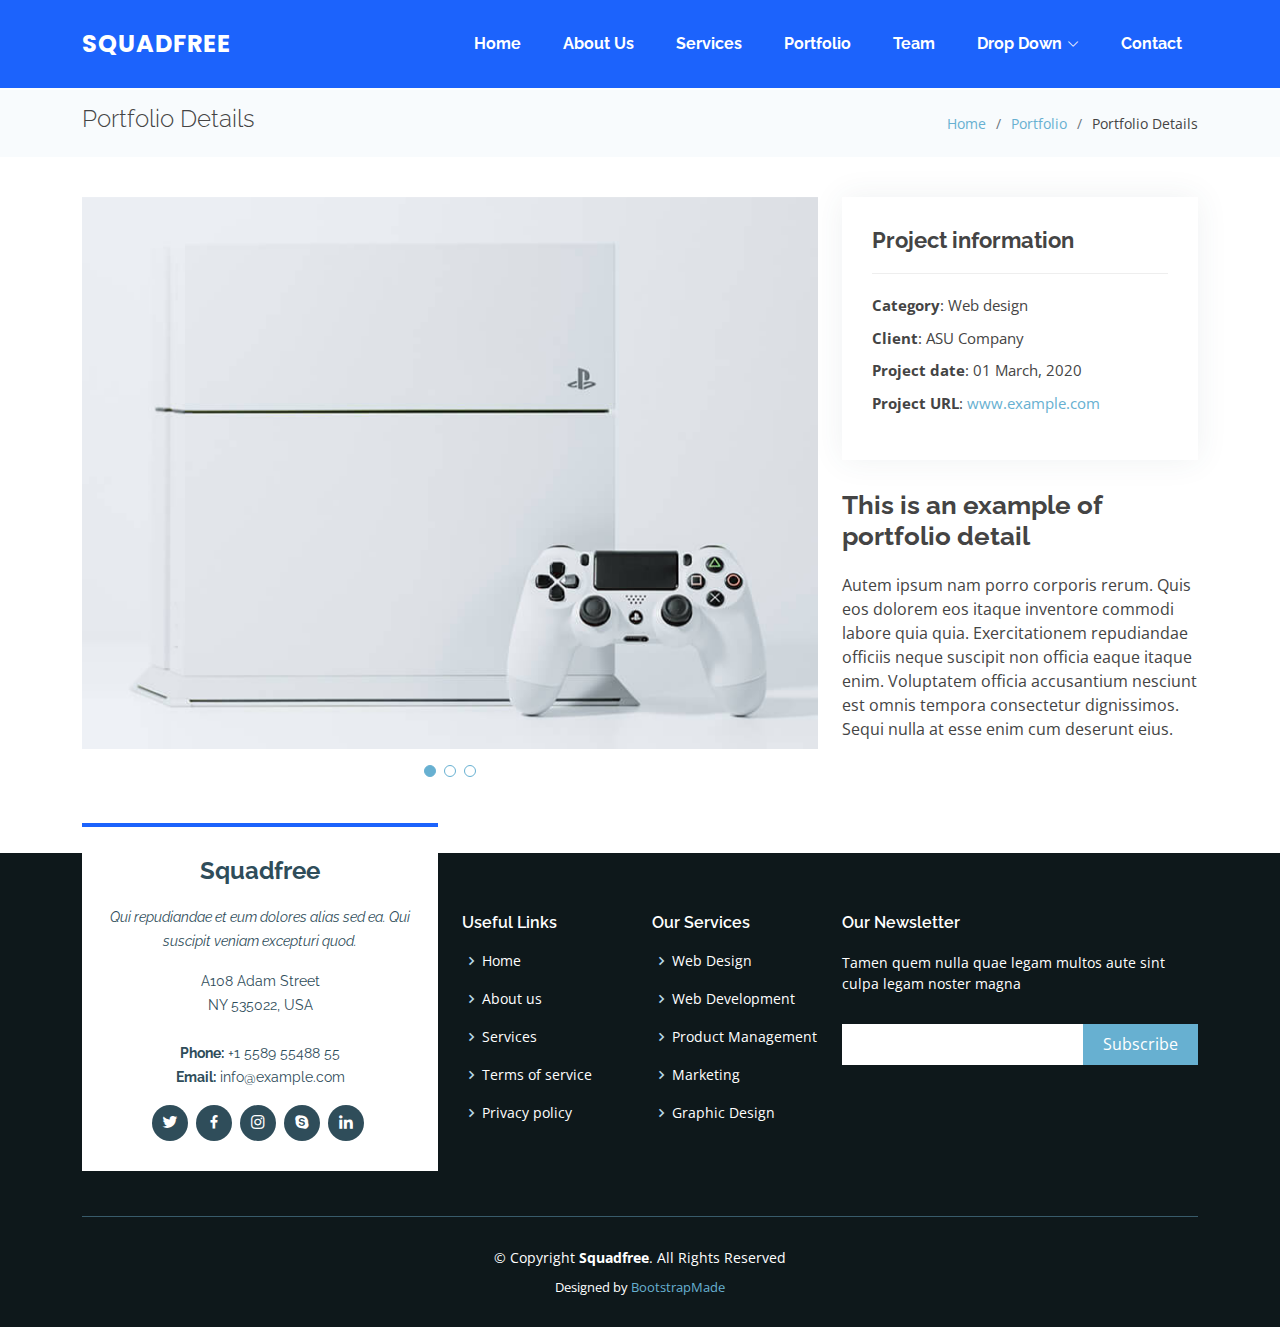
<file: portfolio-details.html>
<!DOCTYPE html>
<html lang="en">

<head>
  <meta charset="utf-8">
  <meta content="width=device-width, initial-scale=1.0" name="viewport">

  <title>Portfolio Details - Squadfree Bootstrap Template</title>
  <meta content="" name="description">
  <meta content="" name="keywords">

  <!-- Favicons -->
  <link href="assets/img/favicon.png" rel="icon">
  <link href="assets/img/apple-touch-icon.png" rel="apple-touch-icon">

  <!-- Google Fonts -->
  <link href="https://fonts.googleapis.com/css?family=Open+Sans:300,300i,400,400i,600,600i,700,700i|Raleway:300,300i,400,400i,500,500i,600,600i,700,700i|Poppins:300,300i,400,400i,500,500i,600,600i,700,700i" rel="stylesheet">

  <!-- Vendor CSS Files -->
  <link href="assets/vendor/aos/aos.css" rel="stylesheet">
  <link href="assets/vendor/bootstrap/css/bootstrap.min.css" rel="stylesheet">
  <link href="assets/vendor/bootstrap-icons/bootstrap-icons.css" rel="stylesheet">
  <link href="assets/vendor/boxicons/css/boxicons.min.css" rel="stylesheet">
  <link href="assets/vendor/glightbox/css/glightbox.min.css" rel="stylesheet">
  <link href="assets/vendor/swiper/swiper-bundle.min.css" rel="stylesheet">

  <!-- Template Main CSS File -->
  <link href="assets/css/style.css" rel="stylesheet">

  <!-- =======================================================
  * Template Name: Squadfree - v4.8.1
  * Template URL: https://bootstrapmade.com/squadfree-free-bootstrap-template-creative/
  * Author: BootstrapMade.com
  * License: https://bootstrapmade.com/license/
  ======================================================== -->
</head>

<body>

  <!-- ======= Header ======= -->
  <header id="header" class="fixed-top ">
    <div class="container d-flex align-items-center justify-content-between">

      <div class="logo">
        <h1 class="text-light"><a href="index.html"><span>Squadfree</span></a></h1>
        <!-- Uncomment below if you prefer to use an image logo -->
        <!-- <a href="index.html"><img src="assets/img/logo.png" alt="" class="img-fluid"></a>-->
      </div>

      <nav id="navbar" class="navbar">
        <ul>
          <li><a class="nav-link scrollto " href="#hero">Home</a></li>
          <li><a class="nav-link scrollto" href="#about">About Us</a></li>
          <li><a class="nav-link scrollto" href="#services">Services</a></li>
          <li><a class="nav-link scrollto" href="#portfolio">Portfolio</a></li>
          <li><a class="nav-link scrollto" href="#team">Team</a></li>
          <li class="dropdown"><a href="#"><span>Drop Down</span> <i class="bi bi-chevron-down"></i></a>
            <ul>
              <li><a href="#">Drop Down 1</a></li>
              <li class="dropdown"><a href="#"><span>Deep Drop Down</span> <i class="bi bi-chevron-right"></i></a>
                <ul>
                  <li><a href="#">Deep Drop Down 1</a></li>
                  <li><a href="#">Deep Drop Down 2</a></li>
                  <li><a href="#">Deep Drop Down 3</a></li>
                  <li><a href="#">Deep Drop Down 4</a></li>
                  <li><a href="#">Deep Drop Down 5</a></li>
                </ul>
              </li>
              <li><a href="#">Drop Down 2</a></li>
              <li><a href="#">Drop Down 3</a></li>
              <li><a href="#">Drop Down 4</a></li>
            </ul>
          </li>
          <li><a class="nav-link scrollto" href="#contact">Contact</a></li>
        </ul>
        <i class="bi bi-list mobile-nav-toggle"></i>
      </nav><!-- .navbar -->

    </div>
  </header><!-- End Header -->

  <main id="main">

    <!-- ======= Breadcrumbs Section ======= -->
    <section class="breadcrumbs">
      <div class="container">

        <div class="d-flex justify-content-between align-items-center">
          <h2>Portfolio Details</h2>
          <ol>
            <li><a href="index.html">Home</a></li>
            <li><a href="portfolio.html">Portfolio</a></li>
            <li>Portfolio Details</li>
          </ol>
        </div>

      </div>
    </section><!-- Breadcrumbs Section -->

    <!-- ======= Portfolio Details Section ======= -->
    <section id="portfolio-details" class="portfolio-details">
      <div class="container">

        <div class="row gy-4">

          <div class="col-lg-8">
            <div class="portfolio-details-slider swiper">
              <div class="swiper-wrapper align-items-center">

                <div class="swiper-slide">
                  <img src="assets/img/portfolio/portfolio-1.jpg" alt="">
                </div>

                <div class="swiper-slide">
                  <img src="assets/img/portfolio/portfolio-2.jpg" alt="">
                </div>

                <div class="swiper-slide">
                  <img src="assets/img/portfolio/portfolio-3.jpg" alt="">
                </div>

              </div>
              <div class="swiper-pagination"></div>
            </div>
          </div>

          <div class="col-lg-4">
            <div class="portfolio-info">
              <h3>Project information</h3>
              <ul>
                <li><strong>Category</strong>: Web design</li>
                <li><strong>Client</strong>: ASU Company</li>
                <li><strong>Project date</strong>: 01 March, 2020</li>
                <li><strong>Project URL</strong>: <a href="#">www.example.com</a></li>
              </ul>
            </div>
            <div class="portfolio-description">
              <h2>This is an example of portfolio detail</h2>
              <p>
                Autem ipsum nam porro corporis rerum. Quis eos dolorem eos itaque inventore commodi labore quia quia. Exercitationem repudiandae officiis neque suscipit non officia eaque itaque enim. Voluptatem officia accusantium nesciunt est omnis tempora consectetur dignissimos. Sequi nulla at esse enim cum deserunt eius.
              </p>
            </div>
          </div>

        </div>

      </div>
    </section><!-- End Portfolio Details Section -->

  </main><!-- End #main -->

  <!-- ======= Footer ======= -->
  <footer id="footer">
    <div class="footer-top">
      <div class="container">
        <div class="row">

          <div class="col-lg-4 col-md-6">
            <div class="footer-info">
              <h3>Squadfree</h3>
              <p class="pb-3"><em>Qui repudiandae et eum dolores alias sed ea. Qui suscipit veniam excepturi quod.</em></p>
              <p>
                A108 Adam Street <br>
                NY 535022, USA<br><br>
                <strong>Phone:</strong> +1 5589 55488 55<br>
                <strong>Email:</strong> info@example.com<br>
              </p>
              <div class="social-links mt-3">
                <a href="#" class="twitter"><i class="bx bxl-twitter"></i></a>
                <a href="#" class="facebook"><i class="bx bxl-facebook"></i></a>
                <a href="#" class="instagram"><i class="bx bxl-instagram"></i></a>
                <a href="#" class="google-plus"><i class="bx bxl-skype"></i></a>
                <a href="#" class="linkedin"><i class="bx bxl-linkedin"></i></a>
              </div>
            </div>
          </div>

          <div class="col-lg-2 col-md-6 footer-links">
            <h4>Useful Links</h4>
            <ul>
              <li><i class="bx bx-chevron-right"></i> <a href="#">Home</a></li>
              <li><i class="bx bx-chevron-right"></i> <a href="#">About us</a></li>
              <li><i class="bx bx-chevron-right"></i> <a href="#">Services</a></li>
              <li><i class="bx bx-chevron-right"></i> <a href="#">Terms of service</a></li>
              <li><i class="bx bx-chevron-right"></i> <a href="#">Privacy policy</a></li>
            </ul>
          </div>

          <div class="col-lg-2 col-md-6 footer-links">
            <h4>Our Services</h4>
            <ul>
              <li><i class="bx bx-chevron-right"></i> <a href="#">Web Design</a></li>
              <li><i class="bx bx-chevron-right"></i> <a href="#">Web Development</a></li>
              <li><i class="bx bx-chevron-right"></i> <a href="#">Product Management</a></li>
              <li><i class="bx bx-chevron-right"></i> <a href="#">Marketing</a></li>
              <li><i class="bx bx-chevron-right"></i> <a href="#">Graphic Design</a></li>
            </ul>
          </div>

          <div class="col-lg-4 col-md-6 footer-newsletter">
            <h4>Our Newsletter</h4>
            <p>Tamen quem nulla quae legam multos aute sint culpa legam noster magna</p>
            <form action="" method="post">
              <input type="email" name="email"><input type="submit" value="Subscribe">
            </form>

          </div>

        </div>
      </div>
    </div>

    <div class="container">
      <div class="copyright">
        &copy; Copyright <strong><span>Squadfree</span></strong>. All Rights Reserved
      </div>
      <div class="credits">
        <!-- All the links in the footer should remain intact. -->
        <!-- You can delete the links only if you purchased the pro version. -->
        <!-- Licensing information: https://bootstrapmade.com/license/ -->
        <!-- Purchase the pro version with working PHP/AJAX contact form: https://bootstrapmade.com/squadfree-free-bootstrap-template-creative/ -->
        Designed by <a href="https://bootstrapmade.com/">BootstrapMade</a>
      </div>
    </div>
  </footer><!-- End Footer -->

  <a href="#" class="back-to-top d-flex align-items-center justify-content-center"><i class="bi bi-arrow-up-short"></i></a>

  <!-- Vendor JS Files -->
  <script src="assets/vendor/purecounter/purecounter_vanilla.js"></script>
  <script src="assets/vendor/aos/aos.js"></script>
  <script src="assets/vendor/bootstrap/js/bootstrap.bundle.min.js"></script>
  <script src="assets/vendor/glightbox/js/glightbox.min.js"></script>
  <script src="assets/vendor/isotope-layout/isotope.pkgd.min.js"></script>
  <script src="assets/vendor/swiper/swiper-bundle.min.js"></script>
  <script src="assets/vendor/php-email-form/validate.js"></script>

  <!-- Template Main JS File -->
  <script src="assets/js/main.js"></script>

</body>

</html>
</file>
<file: assets/css/style.css>
/**
* Template Name: Squadfree - v4.8.1
* Template URL: https://bootstrapmade.com/squadfree-free-bootstrap-template-creative/
* Author: BootstrapMade.com
* License: https://bootstrapmade.com/license/
*/

/*--------------------------------------------------------------
# General
--------------------------------------------------------------*/
body {
  font-family: "Open Sans", sans-serif;
  color: #444444;
}

a {
  text-decoration: none;
  color: #67b0d1;
}

a:hover {
  color: #8ec4dd;
  text-decoration: none;
}

h1,
h2,
h3,
h4,
h5,
h6 {
  font-family: "Raleway", sans-serif;
}

#main {
  margin-top: 90px;
}

/*--------------------------------------------------------------
# Back to top button
--------------------------------------------------------------*/
.back-to-top {
  position: fixed;
  visibility: hidden;
  opacity: 0;
  right: 15px;
  bottom: 15px;
  z-index: 998;
  background: #1c63fc;
  width: 40px;
  height: 40px;
  border-radius: 50px;
  transition: all 0.4s;
}

.back-to-top i {
  font-size: 24px;
  color: #fff;
  line-height: 0;
}

.back-to-top:hover {
  background: #011747;
  color: #fff;
}

.back-to-top.active {
  visibility: visible;
  opacity: 1;
}

/*--------------------------------------------------------------
# Disable aos animation delay on mobile devices
--------------------------------------------------------------*/
@media screen and (max-width: 768px) {
  [data-aos-delay] {
    transition-delay: 0 !important;
  }
}

/*--------------------------------------------------------------
# Header
--------------------------------------------------------------*/
#header {
  transition: all 0.5s;
  z-index: 997;
  transition: all 0.5s;
  padding: 24px 0;
  background: #1c63fc;
}

#header.header-transparent {
  background: transparent;
}

#header.header-scrolled {
  background: #000c25;
  padding: 12px;
}

#header .logo h1 {
  font-size: 24px;
  margin: 0;
  line-height: 1;
  font-weight: 700;
  letter-spacing: 1px;
  font-family: "Poppins", sans-serif;
  text-transform: uppercase;
}

#header .logo h1 a,
#header .logo h1 a:hover {
  color: #fff;
  text-decoration: none;
}

#header .logo img {
  padding: 0;
  margin: 0;
  max-height: 40px;
}

@media (max-width: 768px) {
  #header.header-scrolled {
    padding: 15px 0;
  }
}

/*--------------------------------------------------------------
# Navigation Menu
--------------------------------------------------------------*/
/**
* Desktop Navigation 
*/
.navbar {
  padding: 0;
}

.navbar ul {
  margin: 0;
  padding: 0;
  display: flex;
  list-style: none;
  align-items: center;
}

.navbar li {
  position: relative;
}

.navbar a,
.navbar a:focus {
  display: flex;
  align-items: center;
  justify-content: space-between;
  padding: 8px 16px;
  margin-left: 10px;
  font-family: "Raleway", sans-serif;
  font-size: 16px;
  font-weight: 700;
  color: #fff;
  white-space: nowrap;
  transition: 0.3s;
}

.navbar a i,
.navbar a:focus i {
  font-size: 12px;
  line-height: 0;
  margin-left: 5px;
}

.navbar a:hover,
.navbar .active,
.navbar .active:focus,
.navbar li:hover>a {
  background: rgba(255, 255, 255, 0.2);
  color: white;
}

.navbar .dropdown ul {
  display: block;
  position: absolute;
  left: 10px;
  top: calc(100% + 30px);
  margin: 0;
  padding: 10px 0;
  z-index: 99;
  opacity: 0;
  visibility: hidden;
  background: #fff;
  box-shadow: 0px 0px 30px rgba(127, 137, 161, 0.25);
  transition: 0.3s;
}

.navbar .dropdown ul li {
  min-width: 200px;
}

.navbar .dropdown ul a {
  padding: 10px 20px;
  font-size: 15px;
  text-transform: none;
  font-weight: 600;
  color: #2f4d5a;
}

.navbar .dropdown ul a i {
  font-size: 12px;
}

.navbar .dropdown ul a:hover,
.navbar .dropdown ul .active:hover,
.navbar .dropdown ul li:hover>a {
  color: #67b0d1;
}

.navbar .dropdown:hover>ul {
  opacity: 1;
  top: 100%;
  visibility: visible;
}

.navbar .dropdown .dropdown ul {
  top: 0;
  left: calc(100% - 30px);
  visibility: hidden;
}

.navbar .dropdown .dropdown:hover>ul {
  opacity: 1;
  top: 0;
  left: 100%;
  visibility: visible;
}

@media (max-width: 1366px) {
  .navbar .dropdown .dropdown ul {
    left: -90%;
  }

  .navbar .dropdown .dropdown:hover>ul {
    left: -100%;
  }
}

/**
* Mobile Navigation 
*/
.mobile-nav-toggle {
  color: #fff;
  font-size: 28px;
  cursor: pointer;
  display: none;
  line-height: 0;
  transition: 0.5s;
}

@media (max-width: 991px) {
  .mobile-nav-toggle {
    display: block;
  }

  .navbar ul {
    display: none;
  }
}

.navbar-mobile {
  position: fixed;
  overflow: hidden;
  top: 0;
  right: 0;
  left: 0;
  bottom: 0;
  background: rgba(43, 111, 142, 0.9);
  transition: 0.3s;
}

.navbar-mobile .mobile-nav-toggle {
  position: absolute;
  top: 15px;
  right: 15px;
}

.navbar-mobile ul {
  display: block;
  position: absolute;
  top: 55px;
  right: 15px;
  bottom: 15px;
  left: 15px;
  padding: 10px 0;
  background-color: #fff;
  overflow-y: auto;
  transition: 0.3s;
}

.navbar-mobile a,
.navbar-mobile a:focus {
  padding: 10px 20px;
  font-size: 15px;
  color: #2f4d5a;
}

.navbar-mobile a:hover,
.navbar-mobile .active,
.navbar-mobile li:hover>a {
  color: #67b0d1;
}

.navbar-mobile .getstarted,
.navbar-mobile .getstarted:focus {
  margin: 15px;
}

.navbar-mobile .dropdown ul {
  position: static;
  display: none;
  margin: 10px 20px;
  padding: 10px 0;
  z-index: 99;
  opacity: 1;
  visibility: visible;
  background: #fff;
  box-shadow: 0px 0px 30px rgba(127, 137, 161, 0.25);
}

.navbar-mobile .dropdown ul li {
  min-width: 200px;
}

.navbar-mobile .dropdown ul a {
  padding: 10px 20px;
}

.navbar-mobile .dropdown ul a i {
  font-size: 12px;
}

.navbar-mobile .dropdown ul a:hover,
.navbar-mobile .dropdown ul .active:hover,
.navbar-mobile .dropdown ul li:hover>a {
  color: #3367f5;
}

.navbar-mobile .dropdown>.dropdown-active {
  display: block;
}

.service1:hover{
  background-image: url("../img/about-bg.jpg");
}
/*--------------------------------------------------------------
# Hero Section
--------------------------------------------------------------*/
#hero {
  width: 100%;
  height: 100vh;
  background: linear-gradient(rgba(55, 142, 181, 0.5), rgba(55, 142, 181, 0.2)), url("../img/back.PNG") top center;
  background-size: cover;
  position: relative;
  margin-bottom: -90px;
}

#hero .hero-container {
  position: absolute;
  bottom: 0;
  top: 0;
  left: 0;
  right: 0;
  display: flex;
  justify-content: center;
  align-items: center;
  flex-direction: column;
  text-align: center;
}

#hero h1 {
  margin: 0 0 10px 0;
  font-size: 64px;
  font-weight: 700;
  line-height: 56px;
  text-transform: uppercase;
  color: #fff;
  text-shadow: -1px 0 2px #2f4d5a;
}

#hero h2 {
  color: #fff;
  margin-bottom: 50px;
  font-size: 20px;
  text-transform: uppercase;
  font-weight: 700;
  text-shadow: -1px 0 2px #2f4d5a;
}

#hero .btn-get-started {
  font-size: 36px;
  display: inline-block;
  padding: 4px 0;
  border-radius: 50px;
  transition: 0.3s ease-in-out;
  margin: 10px;
  width: 64px;
  height: 64px;
  text-align: center;
  border: 2px solid #fff;
  color: #fff;
}

#hero .btn-get-started:hover {
  padding-top: 8px;
  background: rgba(255, 255, 255, 0.15);
}

@media (min-width: 1024px) {
  #hero {
    background-attachment: fixed;
  }
}

@media (max-width: 768px) {
  #hero h1 {
    font-size: 28px;
    line-height: 36px;
  }

  #hero h2 {
    font-size: 18px;
    line-height: 24px;
    margin-bottom: 30px;
  }
}

/*--------------------------------------------------------------
# Sections General
--------------------------------------------------------------*/
section {
  padding: 60px 0;
  overflow: hidden;
}

.section-bg {
  background-color: #f4f9fc;
}

.section-title {
  text-align: center;
  padding-bottom: 30px;
}

.section-title h2 {
  font-size: 32px;
  font-weight: bold;
  position: relative;
  margin-bottom: 30px;
  color: #2f4d5a;
  z-index: 2;
}

.section-title h2::after {
  content: "";
  position: absolute;
  left: 50%;
  top: 50%;
  transform: translate(-50%, -50%);
  width: 122px;
  height: 66px;
  background: url(../img/section-title-bg.png) no-repeat;
  z-index: -1;
}

.section-title p {
  margin-bottom: 0;
}

/*--------------------------------------------------------------
# Breadcrumbs
--------------------------------------------------------------*/
.breadcrumbs {
  padding: 15px 0;
  background-color: #f8fbfd;
  min-height: 40px;
}

.breadcrumbs h2 {
  font-size: 24px;
  font-weight: 300;
}

.breadcrumbs ol {
  display: flex;
  flex-wrap: wrap;
  list-style: none;
  padding: 0;
  margin: 0;
  font-size: 14px;
}

.breadcrumbs ol li+li {
  padding-left: 10px;
}

.breadcrumbs ol li+li::before {
  display: inline-block;
  padding-right: 10px;
  color: #6c757d;
  content: "/";
}

@media (max-width: 768px) {
  .breadcrumbs .d-flex {
    display: block !important;
  }

  .breadcrumbs ol {
    display: block;
  }

  .breadcrumbs ol li {
    display: inline-block;
  }
}

/*--------------------------------------------------------------
# About
--------------------------------------------------------------*/
.about {
  background: url("../img/about-bg.jpg") center center no-repeat;
  background-size: cover;
  padding: 60px 0;
  position: relative;
}

.about::before {
  content: "";
  position: absolute;
  left: 0;
  right: 0;
  top: 0;
  bottom: 0;
  background: rgba(255, 255, 255, 0.75);
  z-index: 9;
}

.about .container {
  position: relative;
  z-index: 10;
}

.about .content {
  padding: 30px 30px 30px 0;
}

.about .content h3 {
  font-weight: 700;
  font-size: 34px;
  color: #2f4d5a;
  margin-bottom: 30px;
}

.about .content p {
  margin-bottom: 30px;
}

.about .content .about-btn {
  display: inline-block;
  background: #1c63fc;
  padding: 6px 44px 8px 30px;
  color: #fff;
  border-radius: 50px;
  transition: 0.3s;
  position: relative;
}

.about .content .about-btn i {
  font-size: 18px;
  position: absolute;
  right: 18px;
  top: 9px;
}

.about .content .about-btn:hover {
  background: #7bbad7;
}

.about .icon-boxes .icon-box {
  margin-top: 30px;
}

.about .icon-boxes .icon-box i {
  font-size: 40px;
  color: #1c63fc;
  margin-bottom: 10px;
}

.about .icon-boxes .icon-box h4 {
  font-size: 20px;
  font-weight: 700;
  margin: 0 0 10px 0;
}

.about .icon-boxes .icon-box p {
  font-size: 15px;
  color: #848484;
}

@media (max-width: 1200px) {
  .about .content {
    padding-right: 0;
  }
}

@media (max-width: 768px) {
  .about {
    text-align: center;
  }
}

/*--------------------------------------------------------------
# Services
--------------------------------------------------------------*/
.services .icon-box {
  padding: 30px;
  position: relative;
  overflow: hidden;
  background: #fff;
  box-shadow: 0 0 29px 0 rgba(68, 88, 144, 0.12);
  transition: all 0.3s ease-in-out;
  border-radius: 8px;
  z-index: 1;
}

.services .icon-box::before {
  content: "";
  position: absolute;
  background: white;
  right: 0;
  left: 0;
  bottom: 0;
  top: 100%;
  transition: all 0.3s;
  z-index: -1;
}

.services .icon-box:hover::before {
  background: #1c63fc9a;
  top: 0;
  border-radius: 0px;
}

.services .icon {
  margin-bottom: 15px;
}

.services .icon i {
  font-size: 48px;
  line-height: 1;
  color: #1c63fc;
  transition: all 0.3s ease-in-out;
}

.services .title {
  font-weight: 700;
  margin-bottom: 15px;
  font-size: 18px;
}

.services .title a {
  color: #1c63fc;
}

.services .description {
  font-size: 15px;
  line-height: 28px;
  margin-bottom: 0;
}

.services .icon-box:hover .title a,
.services .icon-box:hover .description {
  color: #fff;
}

.services .icon-box:hover .icon i {
  color: #fff;
}

/*--------------------------------------------------------------
# Counts
--------------------------------------------------------------*/
.counts {
  padding-bottom: 30px;
}

.counts .count-box {
  padding: 30px;
  width: 100%;
}

.counts .count-box i {
  display: block;
  font-size: 44px;
  color: #1c63fc;
  float: left;
  line-height: 0;
}

.counts .count-box span {
  font-size: 48px;
  line-height: 40px;
  display: block;
  font-weight: 700;
  color: #1c63fc;
  margin-left: 60px;
}

.counts .count-box p {
  padding: 15px 0 0 0;
  margin: 0 0 0 60px;
  font-family: "Raleway", sans-serif;
  font-size: 14px;
  color: #49788c;
}

.counts .count-box a {
  font-weight: 600;
  display: block;
  margin-top: 20px;
  color: #49788c;
  font-size: 15px;
  font-family: "Poppins", sans-serif;
  transition: ease-in-out 0.3s;
}

.counts .count-box a:hover {
  color: #6e9fb4;
}

/*--------------------------------------------------------------
# Cta
--------------------------------------------------------------*/
.cta {
  background: linear-gradient(rgba(103, 176, 209, 0.8), rgba(103, 176, 209, 0.8)), url("../img/cta-bg.jpg") fixed center center;
  background-size: cover;
  padding: 60px 0;
}

.cta h3 {
  color: #fff;
  font-size: 28px;
  font-weight: 700;
}

.cta p {
  color: #fff;
}

.cta .cta-btn {
  font-family: "Raleway", sans-serif;
  text-transform: uppercase;
  font-weight: 500;
  font-size: 16px;
  letter-spacing: 1px;
  display: inline-block;
  padding: 8px 28px;
  border-radius: 25px;
  transition: 0.5s;
  margin-top: 10px;
  border: 2px solid rgba(255, 255, 255, 0.5);
  color: #fff;
}

.cta .cta-btn:hover {
  border-color: #fff;
}

/*--------------------------------------------------------------
# Portfolio
--------------------------------------------------------------*/
.portfolio .portfolio-item {
  margin-bottom: 30px;
}

.portfolio #portfolio-flters {
  padding: 0;
  margin: 0 auto 35px auto;
  list-style: none;
  text-align: center;
  background: #ecf5f9;
  border-radius: 50px;
  padding: 2px 15px;
}

.portfolio #portfolio-flters li {
  cursor: pointer;
  display: inline-block;
  padding: 10px 15px 8px 15px;
  font-size: 14px;
  font-weight: 600;
  line-height: 1;
  text-transform: uppercase;
  color: #2f4d5a;
  margin-bottom: 5px;
  transition: all 0.3s ease-in-out;
}

.portfolio #portfolio-flters li:hover,
.portfolio #portfolio-flters li.filter-active {
  color: #67b0d1;
}

.portfolio #portfolio-flters li:last-child {
  margin-right: 0;
}

.portfolio .portfolio-wrap {
  transition: 0.3s;
  position: relative;
  overflow: hidden;
  z-index: 1;
}

.portfolio .portfolio-wrap::before {
  content: "";
  background: rgba(255, 255, 255, 0.5);
  position: absolute;
  left: 0;
  right: 0;
  top: 0;
  bottom: 0;
  transition: all ease-in-out 0.3s;
  z-index: 2;
  opacity: 0;
}

.portfolio .portfolio-wrap .portfolio-links {
  opacity: 1;
  left: 0;
  right: 0;
  bottom: -60px;
  z-index: 3;
  position: absolute;
  transition: all ease-in-out 0.3s;
  display: flex;
  justify-content: center;
}

.portfolio .portfolio-wrap .portfolio-links a {
  color: #fff;
  font-size: 28px;
  text-align: center;
  background: rgba(103, 176, 209, 0.75);
  transition: 0.3s;
  width: 50%;
}

.portfolio .portfolio-wrap .portfolio-links a:hover {
  background: rgba(103, 176, 209, 0.95);
}

.portfolio .portfolio-wrap .portfolio-links a+a {
  border-left: 1px solid #8ec4dd;
}

.portfolio .portfolio-wrap:hover::before {
  top: 0;
  left: 0;
  right: 0;
  bottom: 0;
  opacity: 1;
}

.portfolio .portfolio-wrap:hover .portfolio-links {
  opacity: 1;
  bottom: 0;
}

/*--------------------------------------------------------------
# Portfolio Details
--------------------------------------------------------------*/
.portfolio-details {
  padding-top: 40px;
}

.portfolio-details .portfolio-details-slider img {
  width: 100%;
}

.portfolio-details .portfolio-details-slider .swiper-pagination {
  margin-top: 20px;
  position: relative;
}

.portfolio-details .portfolio-details-slider .swiper-pagination .swiper-pagination-bullet {
  width: 12px;
  height: 12px;
  background-color: #fff;
  opacity: 1;
  border: 1px solid #67b0d1;
}

.portfolio-details .portfolio-details-slider .swiper-pagination .swiper-pagination-bullet-active {
  background-color: #67b0d1;
}

.portfolio-details .portfolio-info {
  padding: 30px;
  box-shadow: 0px 0 30px rgba(47, 77, 90, 0.08);
}

.portfolio-details .portfolio-info h3 {
  font-size: 22px;
  font-weight: 700;
  margin-bottom: 20px;
  padding-bottom: 20px;
  border-bottom: 1px solid #eee;
}

.portfolio-details .portfolio-info ul {
  list-style: none;
  padding: 0;
  font-size: 15px;
}

.portfolio-details .portfolio-info ul li+li {
  margin-top: 10px;
}

.portfolio-details .portfolio-description {
  padding-top: 30px;
}

.portfolio-details .portfolio-description h2 {
  font-size: 26px;
  font-weight: 700;
  margin-bottom: 20px;
}

.portfolio-details .portfolio-description p {
  padding: 0;
}

/*--------------------------------------------------------------
# Testimonials
--------------------------------------------------------------*/
.testimonials .testimonials-carousel,
.testimonials .testimonials-slider {
  overflow: hidden;
}

.testimonials .testimonials-carousel,
.testimonials .testimonials-slider {
  overflow: hidden;
}

.testimonials .testimonial-item {
  box-sizing: content-box;
  text-align: center;
  min-height: 320px;
}

.testimonials .testimonial-item .testimonial-img {
  width: 90px;
  border-radius: 50%;
  margin: 0 auto;
}

.testimonials .testimonial-item h3 {
  font-size: 18px;
  font-weight: bold;
  margin: 10px 0 5px 0;
  color: #111;
}

.testimonials .testimonial-item h4 {
  font-size: 14px;
  color: #999;
  margin: 0;
}

.testimonials .testimonial-item .quote-icon-left,
.testimonials .testimonial-item .quote-icon-right {
  color: #d5e9f2;
  font-size: 26px;
}

.testimonials .testimonial-item .quote-icon-left {
  display: inline-block;
  left: -5px;
  position: relative;
}

.testimonials .testimonial-item .quote-icon-right {
  display: inline-block;
  right: -5px;
  position: relative;
  top: 10px;
}

.testimonials .testimonial-item p {
  font-style: italic;
  margin: 0 15px 15px 15px;
  padding: 20px;
  background: #fff;
  position: relative;
  margin-bottom: 35px;
  border-radius: 6px;
  box-shadow: 0px 2px 15px rgba(0, 0, 0, 0.1);
}

.testimonials .testimonial-item p::after {
  content: "";
  width: 0;
  height: 0;
  border-top: 20px solid #fff;
  border-right: 20px solid transparent;
  border-left: 20px solid transparent;
  position: absolute;
  bottom: -20px;
  left: calc(50% - 20px);
}

.testimonials .swiper-pagination {
  margin-top: 20px;
  position: relative;
}

.testimonials .swiper-pagination .swiper-pagination-bullet {
  width: 12px;
  height: 12px;
  background-color: #fff;
  opacity: 1;
  border: 1px solid #1c63fc;
}

.testimonials .swiper-pagination .swiper-pagination-bullet-active {
  background-color: #1c63fc;
}

/*--------------------------------------------------------------
# Team
--------------------------------------------------------------*/
.team .member {
  text-align: center;
  margin-bottom: 80px;
  position: relative;
}

.team .member .pic {
  overflow: hidden;
}

.team .member .member-info {
  position: absolute;
  top: 85%;
  left: 20px;
  right: 20px;
  background: #fff;
  padding: 20px 0;
  color: #2f4d5a;
  box-shadow: 0px 2px 15px rgba(0, 0, 0, 0.1);
  max-height: 95px;
  overflow: hidden;
  transition: max-height 0.5s ease-in-out;
}

.team .member:hover .member-info {
  max-height: 300px;
}

.team .member h4 {
  font-weight: 700;
  margin-bottom: 10px;
  font-size: 16px;
  color: #2f4d5a;
  position: relative;
  padding-bottom: 10px;
}

.team .member h4::after {
  content: "";
  position: absolute;
  display: block;
  width: 50px;
  height: 1px;
  background: #b1cbd7;
  bottom: 0;
  left: calc(50% - 25px);
}

.team .member span {
  font-style: italic;
  display: block;
  font-size: 13px;
}

.team .member .social {
  margin-top: 15px;
}

.team .member .social a {
  transition: color 0.3s;
  color: #52869d;
}

.team .member .social a:hover {
  color: #67b0d1;
}

.team .member .social i {
  font-size: 16px;
  margin: 0 2px;
}

@media (max-width: 992px) {
  .team .member {
    margin-bottom: 110px;
  }
}

/*--------------------------------------------------------------
# Contact
--------------------------------------------------------------*/
.contact {
  padding-bottom: 80px;
}

.contact .info-box {
  color: #444444;
  background: #fff;
  text-align: center;
  box-shadow: 0 0 30px rgba(214, 215, 216, 0.6);
  padding: 20px 0 30px 0;
}

.contact .info-box i {
  font-size: 32px;
  color: #1c63fc;
  border-radius: 50%;
  padding: 8px;
  border: 2px dotted #f0f7fa;
}

.contact .info-box h3 {
  font-size: 20px;
  color: #777777;
  font-weight: 700;
  margin: 10px 0;
}

.contact .info-box p {
  padding: 0;
  line-height: 24px;
  font-size: 14px;
  margin-bottom: 0;
}

.contact .php-email-form {
  box-shadow: 0 0 30px rgba(214, 215, 216, 0.6);
  padding: 30px;
  background: #fff;
}

.contact .php-email-form .error-message {
  display: none;
  color: #fff;
  background: #1c63fc;
  text-align: left;
  padding: 15px;
  font-weight: 600;
}

.contact .php-email-form .error-message br+br {
  margin-top: 25px;
}

.contact .php-email-form .sent-message {
  display: none;
  color: #fff;
  background: #18d26e;
  text-align: center;
  padding: 15px;
  font-weight: 600;
}

.contact .php-email-form .loading {
  display: none;
  background: #fff;
  text-align: center;
  padding: 15px;
}

.contact .php-email-form .loading:before {
  content: "";
  display: inline-block;
  border-radius: 50%;
  width: 24px;
  height: 24px;
  margin: 0 10px -6px 0;
  border: 3px solid #18d26e;
  border-top-color: #eee;
  -webkit-animation: animate-loading 1s linear infinite;
  animation: animate-loading 1s linear infinite;
}

.contact .php-email-form input,
.contact .php-email-form textarea {
  border-radius: 0;
  box-shadow: none;
  font-size: 14px;
}

.contact .php-email-form input::focus,
.contact .php-email-form textarea::focus {
  background-color: #67b0d1;
}

.contact .php-email-form input {
  padding: 10px 15px;
}

.contact .php-email-form textarea {
  padding: 12px 15px;
}

.contact .php-email-form button[type=submit] {
  background: #1c63fc;
  border: 0;
  padding: 10px 24px;
  color: #fff;
  transition: 0.4s;
}

.contact .php-email-form button[type=submit]:hover {
  background: #0c0b4b;
}

@-webkit-keyframes animate-loading {
  0% {
    transform: rotate(0deg);
  }

  100% {
    transform: rotate(360deg);
  }
}

@keyframes animate-loading {
  0% {
    transform: rotate(0deg);
  }

  100% {
    transform: rotate(360deg);
  }
}

/*--------------------------------------------------------------
# Footer
--------------------------------------------------------------*/
#footer {
  background: #0e181b;
  padding: 0 0 30px 0;
  color: #fff;
  font-size: 14px;
}

#footer .footer-top {
  padding: 60px 0 30px 0;
}

#footer .footer-top .footer-info {
  margin-top: -90px;
  margin-bottom: 15px;
  background: white;
  color: #2f4d5a;
  border-top: 4px solid #1c63fc;
  text-align: center;
  padding: 30px 20px;
}

#footer .footer-top .footer-info h3 {
  font-size: 24px;
  margin: 0 0 20px 0;
  padding: 2px 0 2px 0;
  line-height: 1;
  font-weight: 700;
}

#footer .footer-top .footer-info p {
  font-size: 14px;
  line-height: 24px;
  margin-bottom: 0;
  font-family: "Raleway", sans-serif;
}

#footer .footer-top .social-links a {
  font-size: 18px;
  display: inline-block;
  background: #2f4d5a;
  color: #fff;
  line-height: 1;
  padding: 8px 0;
  margin-right: 4px;
  border-radius: 50%;
  text-align: center;
  width: 36px;
  height: 36px;
  transition: 0.3s;
}

#footer .footer-top .social-links a:hover {
  background: #1c63fc;
  color: #fff;
  text-decoration: none;
}

#footer .footer-top h4 {
  font-size: 16px;
  font-weight: 600;
  color: #fff;
  position: relative;
  padding-bottom: 12px;
}

#footer .footer-top .footer-links {
  margin-bottom: 30px;
}

#footer .footer-top .footer-links ul {
  list-style: none;
  padding: 0;
  margin: 0;
}

#footer .footer-top .footer-links ul i {
  padding-right: 2px;
  color: #b5d9e9;
  font-size: 18px;
  line-height: 1;
}

#footer .footer-top .footer-links ul li {
  padding: 10px 0;
  display: flex;
  align-items: center;
}

#footer .footer-top .footer-links ul li:first-child {
  padding-top: 0;
}

#footer .footer-top .footer-links ul a {
  color: #fff;
  transition: 0.3s;
  display: inline-block;
  line-height: 1;
}

#footer .footer-top .footer-links ul a:hover {
  color: #1c63fc;
}

#footer .footer-top .footer-newsletter form {
  margin-top: 30px;
  background: #fff;
  padding: 6px 10px;
  position: relative;
  border-radius: 4;
}

#footer .footer-top .footer-newsletter form input[type=email] {
  border: 0;
  padding: 4px;
  width: calc(100% - 110px);
}

#footer .footer-top .footer-newsletter form input[type=submit] {
  position: absolute;
  top: 0;
  right: 0;
  bottom: 0;
  border: 0;
  background: none;
  font-size: 16px;
  padding: 0 20px;
  background: #67b0d1;
  color: #fff;
  transition: 0.3s;
  border-radius: 4;
}

#footer .footer-top .footer-newsletter form input[type=submit]:hover {
  background: #409cc5;
}

#footer .copyright {
  border-top: 1px solid #385b6b;
  text-align: center;
  padding-top: 30px;
}

#footer .credits {
  padding-top: 10px;
  text-align: center;
  font-size: 13px;
  color: #fff;
}

@media (max-width: 575px) {
  #footer .footer-top .footer-info {
    margin: -20px 0 30px 0;
  }
}
</file>
